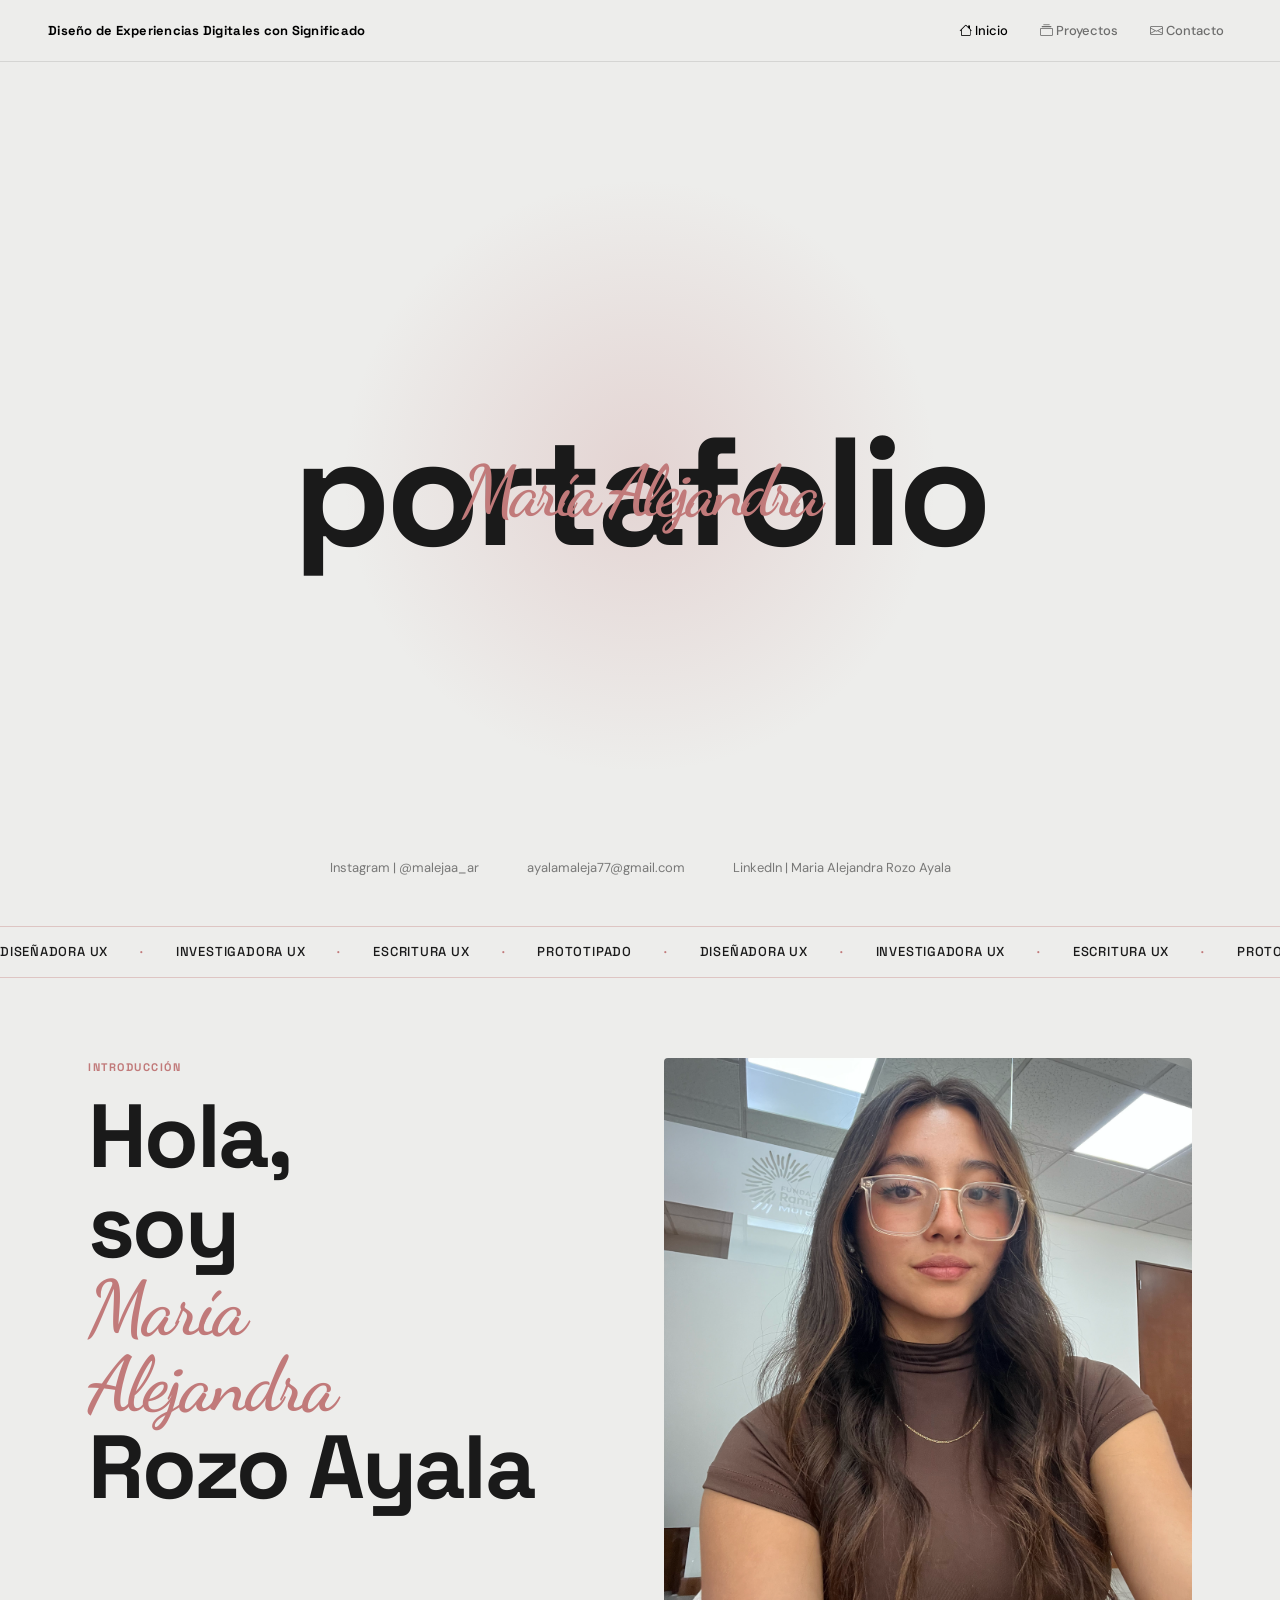
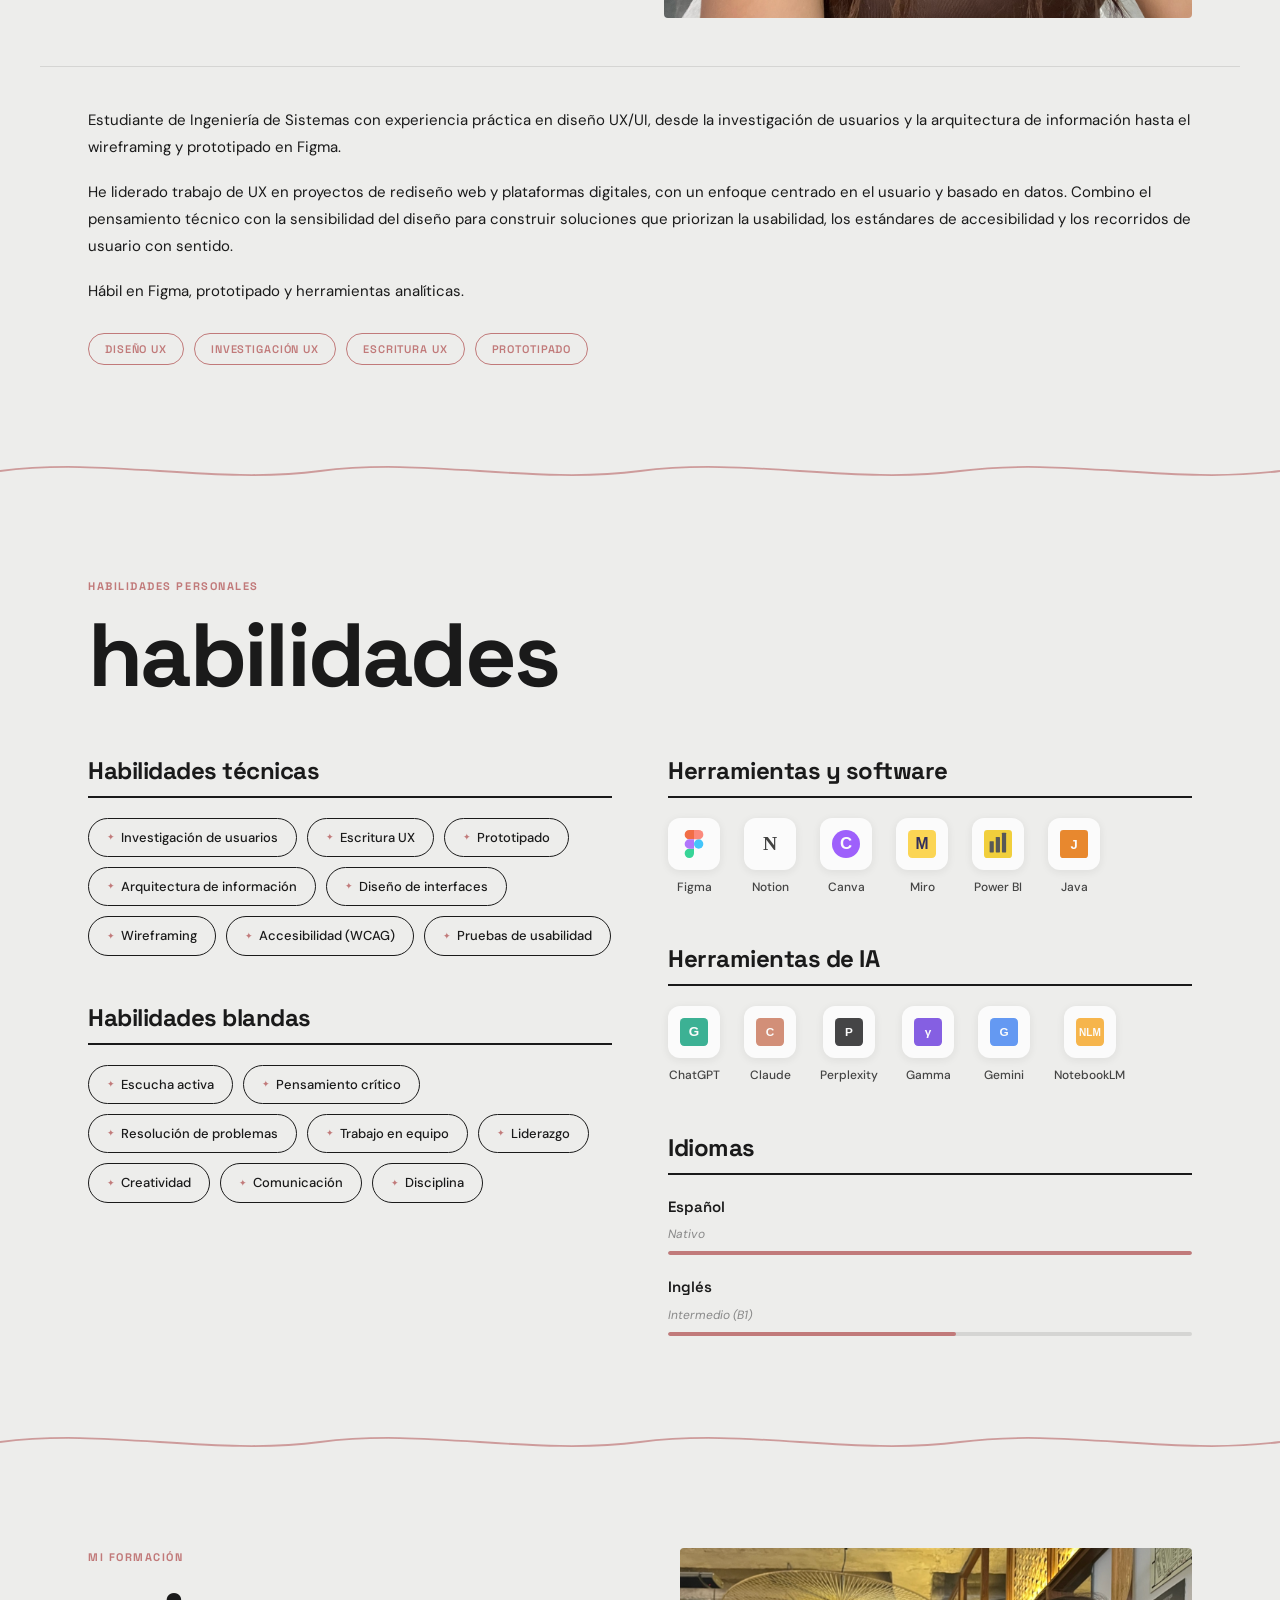
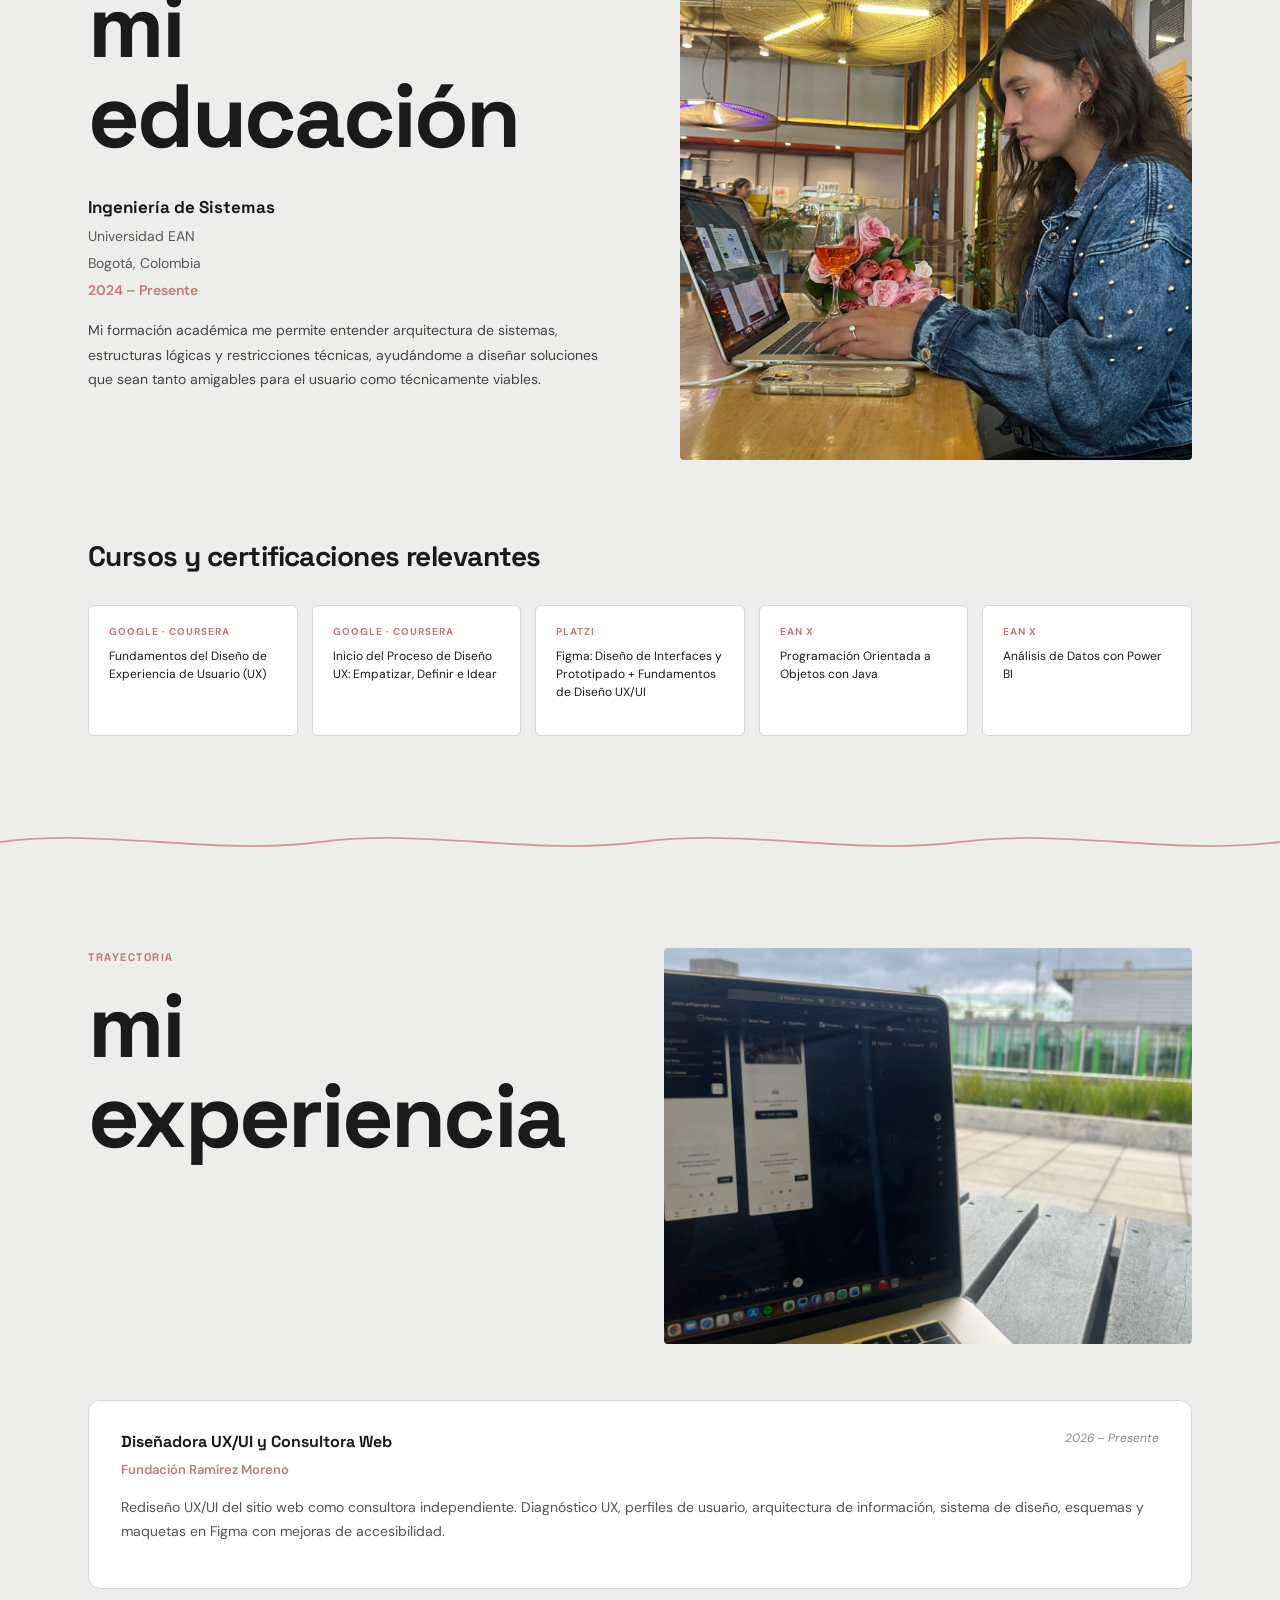
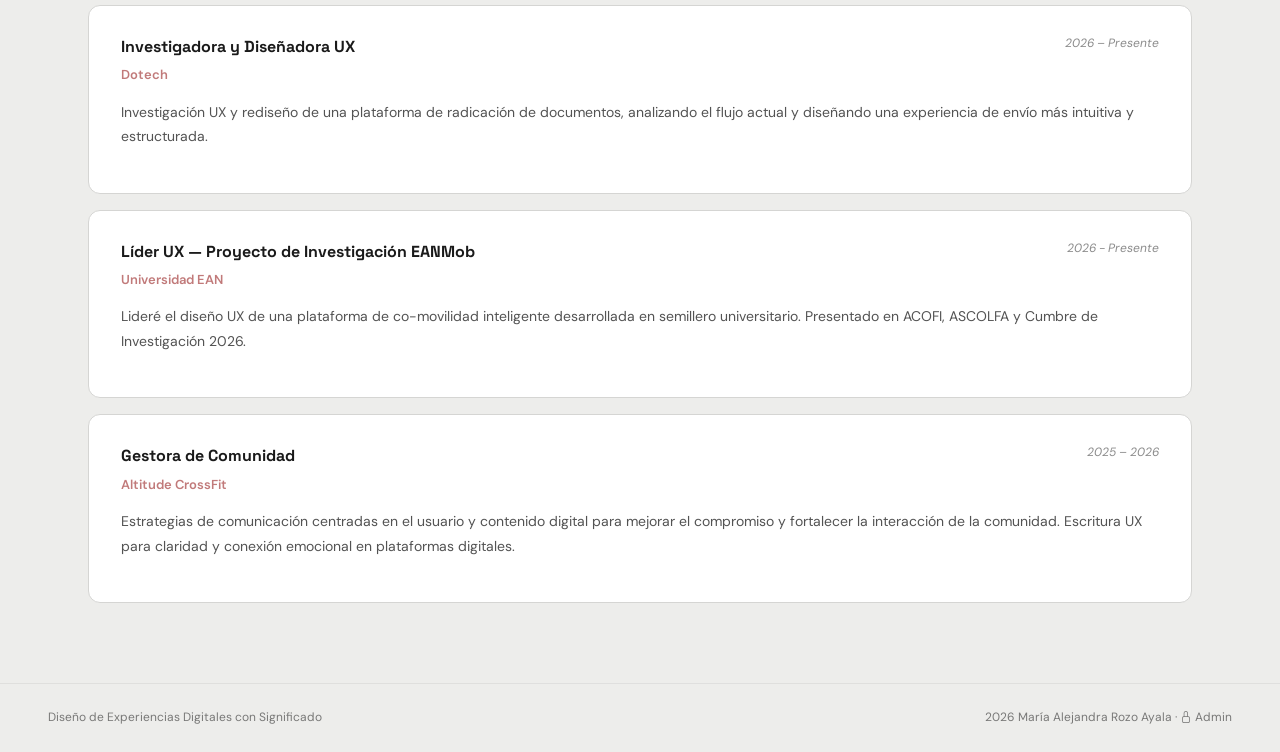
<file: index.html>
" <!DOCTYPE html>
<html lang="es">
<head>
  <meta charset="UTF-8" />
  <meta name="viewport" content="width=device-width, initial-scale=1.0" />
  <title>María Alejandra Rozo Ayala — Diseñadora UX/UI</title>

  <!-- Google Fonts -->
  <link rel="preconnect" href="https://fonts.googleapis.com" />
  <link rel="preconnect" href="https://fonts.gstatic.com" crossorigin />
  <link href="https://fonts.googleapis.com/css2?family=Space+Grotesk:wght@400;500;600;700&family=DM+Sans:ital,wght@0,300;0,400;0,500;1,400&family=Dancing+Script:wght@600;700&display=swap" rel="stylesheet" />

  <link href="https://cdn.jsdelivr.net/npm/bootstrap@5.3.3/dist/css/bootstrap.min.css" rel="stylesheet" />
  <link href="https://cdn.jsdelivr.net/npm/bootstrap-icons@1.11.3/font/bootstrap-icons.min.css" rel="stylesheet" />

  <!-- CSS separado por sección -->
  <link rel="stylesheet" href="css/tokens.css" />
  <link rel="stylesheet" href="css/base.css" />
  <link rel="stylesheet" href="css/utilities.css" />
  <link rel="stylesheet" href="css/hero.css" />
  <link rel="stylesheet" href="css/about.css" />
  <link rel="stylesheet" href="css/skills.css" />
  <link rel="stylesheet" href="css/education.css" />
  <link rel="stylesheet" href="css/experience.css" />
  <link rel="stylesheet" href="css/bootstrap-overrides.css" />
</head>
<body>

  <!-- ========== NAV - HEADER ========== -->
  <nav class="navbar navbar-expand-md fixed-top site-nav">
    <div class="container-fluid px-3 px-md-5">
      <a class="navbar-brand" href="index.html">Diseño de Experiencias Digitales con Significado</a>
      <button class="navbar-toggler" type="button" data-bs-toggle="collapse" data-bs-target="#menu" aria-controls="menu" aria-expanded="false" aria-label="Abrir menú">
        <span class="navbar-toggler-icon"></span>
      </button>
      <div class="collapse navbar-collapse justify-content-end" id="menu">
        <ul class="navbar-nav gap-md-3">
          <li class="nav-item"><a class="nav-link active" aria-current="page" href="index.html"><i class="bi bi-house"></i> Inicio</a></li>
          <li class="nav-item"><a class="nav-link" href="proyectos.html"><i class="bi bi-collection"></i> Proyectos</a></li>
          <li class="nav-item"><a class="nav-link" href="contacto.html"><i class="bi bi-envelope"></i> Contacto</a></li>
        </ul>
      </div>
    </div>
  </nav>

  <!-- ========== HERO ========== -->
  <section class="hero" id="hero">
    <div class="hero-aura"></div>
    <div class="hero-content">
      <h1 class="hero-title">
        <span class="hero-word">portafolio</span>
        <span class="name-script">María Alejandra</span>
      </h1>
    </div>
    <div class="hero-contacts">
      <span>Instagram | @malejaa_ar</span>
      <span>ayalamaleja77@gmail.com</span>
      <span>LinkedIn | Maria Alejandra Rozo Ayala</span>
    </div>
  </section>

  <!-- Marquee 1 QUE SE MUEVE HACIA LA IZQUIERDA -->
  <div class="marquee-wrap" aria-hidden="true">
    <div class="marquee-track">
      <span>Diseñadora UX</span><span class="dot">·</span>
      <span>Investigadora UX</span><span class="dot">·</span>
      <span>Escritura UX</span><span class="dot">·</span>
      <span>Prototipado</span><span class="dot">·</span>
      <span>Diseñadora UX</span><span class="dot">·</span>
      <span>Investigadora UX</span><span class="dot">·</span>
      <span>Escritura UX</span><span class="dot">·</span>
      <span>Prototipado</span><span class="dot">·</span>
      <span>Diseñadora UX</span><span class="dot">·</span>
      <span>Investigadora UX</span><span class="dot">·</span>
      <span>Escritura UX</span><span class="dot">·</span>
      <span>Prototipado</span><span class="dot">·</span>
    </div>
  </div>

  <!-- ========== SOBRE MÍ ========== -->
  <section class="section sobre-mi" id="sobre-mi">
    <div class="section-inner sobre-top">

      <!-- Columna izquierda: título -->
      <div class="sobre-titulo">
        <p class="section-eyebrow">introducción</p>
        <h2 class="section-title-xl">
          Hola,<br>soy<br>
          <span class="accent-script">María<br>Alejandra<br></span>
          Rozo Ayala
        </h2>
      </div>

      <!-- Columna derecha: foto -->
      <div class="sobre-foto">
        <img src="assets/images/profile/Profile.png" alt="María Alejandra Rozo Ayala" class="profile-img">
      </div>
    </div>
    <!-- Bio y tags debajo, ancho completo -->
    <div class="section-inner sobre-bio">
      <div class="bio-text">
        <p>Estudiante de Ingeniería de Sistemas con experiencia práctica en diseño UX/UI, desde la investigación de usuarios y la arquitectura de información hasta el wireframing y prototipado en Figma.</p>
        <p>He liderado trabajo de UX en proyectos de rediseño web y plataformas digitales, con un enfoque centrado en el usuario y basado en datos. Combino el pensamiento técnico con la sensibilidad del diseño para construir soluciones que priorizan la usabilidad, los estándares de accesibilidad y los recorridos de usuario con sentido.</p>
        <p>Hábil en Figma, prototipado y herramientas analíticas.</p>
      </div>
      <div class="roles-tag-list">
        <span class="role-tag">Diseño UX</span>
        <span class="role-tag">Investigación UX</span>
        <span class="role-tag">Escritura UX</span>
        <span class="role-tag">Prototipado</span>
      </div>
    </div>
  </section>

  <!-- Divisor ondulado -->
  <div class="wavy-divider" aria-hidden="true">
    <svg viewBox="0 0 1440 32" xmlns="http://www.w3.org/2000/svg" preserveAspectRatio="none">
      <path d="M0,16 C120,2 240,30 360,16 C480,2 600,30 720,16 C840,2 960,30 1080,16 C1200,2 1320,30 1440,16" stroke="#C17A7A" stroke-width="1.8" fill="none" opacity="0.7"/>
    </svg>
  </div>

  <!-- ========== HABILIDADES ========== -->
  <section class="section habilidades" id="habilidades">
    <div class="section-inner">
      <p class="section-eyebrow">habilidades personales</p>
      <h2 class="section-title-xl">habilidades</h2>

      <div class="skills-grid-2col">

        <!-- COLUMNA IZQUIERDA: pills -->
        <div class="skills-col-left">
          <div class="skills-block">
            <h3 class="skills-heading">Habilidades técnicas</h3>
            <div class="soft-pills">
              <span class="pill">Investigación de usuarios</span>
              <span class="pill">Escritura UX</span>
              <span class="pill">Prototipado</span>
              <span class="pill">Arquitectura de información</span>
              <span class="pill">Diseño de interfaces</span>
              <span class="pill">Wireframing</span>
              <span class="pill">Accesibilidad (WCAG)</span>
              <span class="pill">Pruebas de usabilidad</span>
            </div>
          </div>
          <div class="skills-block">
            <h3 class="skills-heading">Habilidades blandas</h3>
            <div class="soft-pills">
              <span class="pill">Escucha activa</span>
              <span class="pill">Pensamiento crítico</span>
              <span class="pill">Resolución de problemas</span>
              <span class="pill">Trabajo en equipo</span>
              <span class="pill">Liderazgo</span>
              <span class="pill">Creatividad</span>
              <span class="pill">Comunicación</span>
              <span class="pill">Disciplina</span>
            </div>
          </div>
        </div>

        <!-- COLUMNA DERECHA: herramientas + idiomas -->
        <div class="skills-col-right">

        <!-- Herramientas -->
        <div class="skills-block">
          <h3 class="skills-heading">Herramientas y software</h3>
          <div class="software-logos">

            <div class="software-item">
              <div class="software-icon">
                <svg viewBox="0 0 38 57" xmlns="http://www.w3.org/2000/svg" width="28" height="28">
                  <path d="M19 28.5a9.5 9.5 0 1 1 19 0 9.5 9.5 0 0 1-19 0z" fill="#1ABCFE"/>
                  <path d="M0 47.5A9.5 9.5 0 0 1 9.5 38H19v9.5a9.5 9.5 0 0 1-19 0z" fill="#0ACF83"/>
                  <path d="M19 0v19h9.5a9.5 9.5 0 0 0 0-19H19z" fill="#FF7262"/>
                  <path d="M0 9.5A9.5 9.5 0 0 0 9.5 19H19V0H9.5A9.5 9.5 0 0 0 0 9.5z" fill="#F24E1E"/>
                  <path d="M0 28.5A9.5 9.5 0 0 0 9.5 38H19V19H9.5A9.5 9.5 0 0 0 0 28.5z" fill="#A259FF"/>
                </svg>
              </div>
              <span>Figma</span>
            </div>

            <div class="software-item">
              <div class="software-icon">
                <svg viewBox="0 0 100 100" xmlns="http://www.w3.org/2000/svg" width="28" height="28">
                  <rect width="100" height="100" rx="15" fill="#fff"/>
                  <text x="50" y="72" font-size="70" text-anchor="middle" font-family="serif" font-weight="bold" fill="#191919">N</text>
                </svg>
              </div>
              <span>Notion</span>
            </div>

            <div class="software-item">
              <div class="software-icon">
                <svg viewBox="0 0 100 100" xmlns="http://www.w3.org/2000/svg" width="28" height="28">
                  <rect width="100" height="100" rx="50" fill="#8B3DFF"/>
                  <text x="50" y="68" font-size="60" text-anchor="middle" font-family="sans-serif" font-weight="bold" fill="#fff">C</text>
                </svg>
              </div>
              <span>Canva</span>
            </div>

            <div class="software-item">
              <div class="software-icon">
                <svg viewBox="0 0 100 100" xmlns="http://www.w3.org/2000/svg" width="28" height="28">
                  <rect width="100" height="100" rx="15" fill="#FFD02F"/>
                  <text x="50" y="68" font-size="56" text-anchor="middle" font-family="sans-serif" font-weight="bold" fill="#050038">M</text>
                </svg>
              </div>
              <span>Miro</span>
            </div>

            <div class="software-item">
              <div class="software-icon">
                <svg viewBox="0 0 100 100" xmlns="http://www.w3.org/2000/svg" width="28" height="28">
                  <rect width="100" height="100" rx="12" fill="#F2C811"/>
                  <rect x="20" y="40" width="15" height="40" rx="2" fill="#333"/>
                  <rect x="42" y="25" width="15" height="55" rx="2" fill="#333"/>
                  <rect x="64" y="10" width="15" height="70" rx="2" fill="#333"/>
                </svg>
              </div>
              <span>Power BI</span>
            </div>

            <div class="software-item">
              <div class="software-icon">
                <svg viewBox="0 0 100 100" xmlns="http://www.w3.org/2000/svg" width="28" height="28">
                  <rect width="100" height="100" rx="12" fill="#E76F00"/>
                  <text x="50" y="68" font-size="46" text-anchor="middle" font-family="sans-serif" font-weight="bold" fill="#fff">J</text>
                </svg>
              </div>
              <span>Java</span>
            </div>

          </div>
        </div>

        <!-- Herramientas IA -->
        <div class="skills-block">
          <h3 class="skills-heading">Herramientas de IA</h3>
          <div class="software-logos">

            <div class="software-item">
              <div class="software-icon">
                <svg viewBox="0 0 100 100" xmlns="http://www.w3.org/2000/svg" width="28" height="28">
                  <rect width="100" height="100" rx="15" fill="#10a37f"/>
                  <text x="50" y="66" font-size="48" text-anchor="middle" font-family="sans-serif" font-weight="bold" fill="#fff">G</text>
                </svg>
              </div>
              <span>ChatGPT</span>
            </div>

            <div class="software-item">
              <div class="software-icon">
                <svg viewBox="0 0 100 100" xmlns="http://www.w3.org/2000/svg" width="28" height="28">
                  <rect width="100" height="100" rx="15" fill="#CC785C"/>
                  <text x="50" y="66" font-size="42" text-anchor="middle" font-family="sans-serif" font-weight="bold" fill="#fff">C</text>
                </svg>
              </div>
              <span>Claude</span>
            </div>

            <div class="software-item">
              <div class="software-icon">
                <svg viewBox="0 0 100 100" xmlns="http://www.w3.org/2000/svg" width="28" height="28">
                  <rect width="100" height="100" rx="15" fill="#1C1C1E"/>
                  <text x="50" y="66" font-size="42" text-anchor="middle" font-family="sans-serif" font-weight="bold" fill="#fff">P</text>
                </svg>
              </div>
              <span>Perplexity</span>
            </div>

            <div class="software-item">
              <div class="software-icon">
                <svg viewBox="0 0 100 100" xmlns="http://www.w3.org/2000/svg" width="28" height="28">
                  <rect width="100" height="100" rx="15" fill="#6C3CE1"/>
                  <text x="50" y="66" font-size="42" text-anchor="middle" font-family="sans-serif" font-weight="bold" fill="#fff">γ</text>
                </svg>
              </div>
              <span>Gamma</span>
            </div>

            <div class="software-item">
              <div class="software-icon">
                <svg viewBox="0 0 100 100" xmlns="http://www.w3.org/2000/svg" width="28" height="28">
                  <rect width="100" height="100" rx="15" fill="#4285F4"/>
                  <text x="50" y="66" font-size="42" text-anchor="middle" font-family="sans-serif" font-weight="bold" fill="#fff">G</text>
                </svg>
              </div>
              <span>Gemini</span>
            </div>

            <div class="software-item">
              <div class="software-icon">
                <svg viewBox="0 0 100 100" xmlns="http://www.w3.org/2000/svg" width="28" height="28">
                  <rect width="100" height="100" rx="15" fill="#F9A825"/>
                  <text x="50" y="66" font-size="36" text-anchor="middle" font-family="sans-serif" font-weight="bold" fill="#fff">NLM</text>
                </svg>
              </div>
              <span>NotebookLM</span>
            </div>

          </div>
        </div>

        <!-- Idiomas -->
        <div class="skills-block">
          <h3 class="skills-heading">Idiomas</h3>
          <div class="idiomas-list">
            <div class="idioma-item">
              <span class="idioma-name">Español</span>
              <span class="idioma-level">Nativo</span>
              <div class="idioma-bar"><div class="idioma-fill" style="width:100%"></div></div>
            </div>
            <div class="idioma-item">
              <span class="idioma-name">Inglés</span>
              <span class="idioma-level">Intermedio (B1)</span>
              <div class="idioma-bar"><div class="idioma-fill" style="width:55%"></div></div>
            </div>
          </div>
        </div>

      </div>
    </div>
  </div>
  </section>

  <!-- Divisor ondulado -->
  <div class="wavy-divider" aria-hidden="true">
    <svg viewBox="0 0 1440 32" xmlns="http://www.w3.org/2000/svg" preserveAspectRatio="none">
      <path d="M0,16 C120,2 240,30 360,16 C480,2 600,30 720,16 C840,2 960,30 1080,16 C1200,2 1320,30 1440,16" stroke="#C17A7A" stroke-width="1.8" fill="none" opacity="0.7"/>
    </svg>
  </div>

  <!-- ========== EDUCACIÓN ========== -->
  <section class="section educacion" id="educacion">
    <div class="section-inner split">
      <div class="split-left">
        <p class="section-eyebrow">mi formación</p>
        <h2 class="section-title-xl">mi<br>educación</h2>
        <div class="edu-entry">
          <strong>Ingeniería de Sistemas</strong>
          <span>Universidad EAN</span>
          <span>Bogotá, Colombia</span>
          <span class="edu-date">2024 – Presente</span>
          <p class="edu-desc">Mi formación académica me permite entender arquitectura de sistemas, estructuras lógicas y restricciones técnicas, ayudándome a diseñar soluciones que sean tanto amigables para el usuario como técnicamente viables.</p>
        </div>
      </div>
      <div class="split-right">
        <img src="assets/images/profile/Estudios.png" alt="Estudios" class="estudios-img">
      </div>
    </div>

    <div class="section-inner">
      <h3 class="certs-title">Cursos y certificaciones relevantes</h3>
      <div class="certs-grid">
        <div class="cert-card">
          <span class="cert-provider">Google · Coursera</span>
          <p>Fundamentos del Diseño de Experiencia de Usuario (UX)</p>
        </div>
        <div class="cert-card">
          <span class="cert-provider">Google · Coursera</span>
          <p>Inicio del Proceso de Diseño UX: Empatizar, Definir e Idear</p>
        </div>
        <div class="cert-card">
          <span class="cert-provider">Platzi</span>
          <p>Figma: Diseño de Interfaces y Prototipado + Fundamentos de Diseño UX/UI</p>
        </div>
        <div class="cert-card">
          <span class="cert-provider">EAN X</span>
          <p>Programación Orientada a Objetos con Java</p>
        </div>
        <div class="cert-card">
          <span class="cert-provider">EAN X</span>
          <p>Análisis de Datos con Power BI</p>
        </div>
      </div>
    </div>
  </section>

  <!-- Divisor ondulado -->
  <div class="wavy-divider" aria-hidden="true">
    <svg viewBox="0 0 1440 32" xmlns="http://www.w3.org/2000/svg" preserveAspectRatio="none">
      <path d="M0,16 C120,2 240,30 360,16 C480,2 600,30 720,16 C840,2 960,30 1080,16 C1200,2 1320,30 1440,16" stroke="#C17A7A" stroke-width="1.8" fill="none" opacity="0.7"/>
    </svg>
  </div>

  <!-- ========== EXPERIENCIA ========== -->
  <section class="section experiencia" id="experiencia">
    <!-- Fila superior: título + foto alineados -->
    <div class="section-inner exp-top">
      <div class="exp-titulo">
        <p class="section-eyebrow">trayectoria</p>
        <h2 class="section-title-xl">mi<br>experiencia</h2>
      </div>
      <div class="exp-foto">
        <img src="assets/images/profile/Experience.png" alt="María Alejandra trabajando" class="profile-img">
      </div>
    </div>
    <!-- Cajas de experiencia: ancho completo, debajo del título+foto -->
    <div class="section-inner exp-cards">
      <div class="exp-card">
        <div class="exp-card-header">
          <div>
            <strong>Diseñadora UX/UI y Consultora Web</strong>
            <span class="exp-company">Fundación Ramírez Moreno</span>
          </div>
          <span class="exp-date">2026 – Presente</span>
        </div>
        <p>Rediseño UX/UI del sitio web como consultora independiente. Diagnóstico UX, perfiles de usuario, arquitectura de información, sistema de diseño, esquemas y maquetas en Figma con mejoras de accesibilidad.</p>
      </div>

      <div class="exp-card">
        <div class="exp-card-header">
          <div>
            <strong>Investigadora y Diseñadora UX</strong>
            <span class="exp-company">Dotech</span>
          </div>
          <span class="exp-date">2026 – Presente</span>
        </div>
        <p>Investigación UX y rediseño de una plataforma de radicación de documentos, analizando el flujo actual y diseñando una experiencia de envío más intuitiva y estructurada.</p>
      </div>

      <div class="exp-card">
        <div class="exp-card-header">
          <div>
            <strong>Líder UX — Proyecto de Investigación EANMob</strong>
            <span class="exp-company">Universidad EAN</span>
          </div>
          <span class="exp-date">2026 - Presente</span>
        </div>
        <p>Lideré el diseño UX de una plataforma de co-movilidad inteligente desarrollada en semillero universitario. Presentado en ACOFI, ASCOLFA y Cumbre de Investigación 2026.</p>
      </div>

      <div class="exp-card">
        <div class="exp-card-header">
          <div>
            <strong>Gestora de Comunidad</strong>
            <span class="exp-company">Altitude CrossFit</span>
          </div>
          <span class="exp-date">2025 – 2026</span>
        </div>
        <p>Estrategias de comunicación centradas en el usuario y contenido digital para mejorar el compromiso y fortalecer la interacción de la comunidad. Escritura UX para claridad y conexión emocional en plataformas digitales.</p>
      </div>
    </div>
  </section>

  <!-- ========== PIE DE PÁGINA ========== -->
  <footer class="footer">
    <span class="nav-tagline">Diseño de Experiencias Digitales con Significado</span>
    <span>2026 María Alejandra Rozo Ayala · <a href="admin.html"><i class="bi bi-lock"></i> Admin</a></span>
  </footer>

  <script src="https://cdn.jsdelivr.net/npm/bootstrap@5.3.3/dist/js/bootstrap.bundle.min.js"></script>

</body>
</html>
</file>
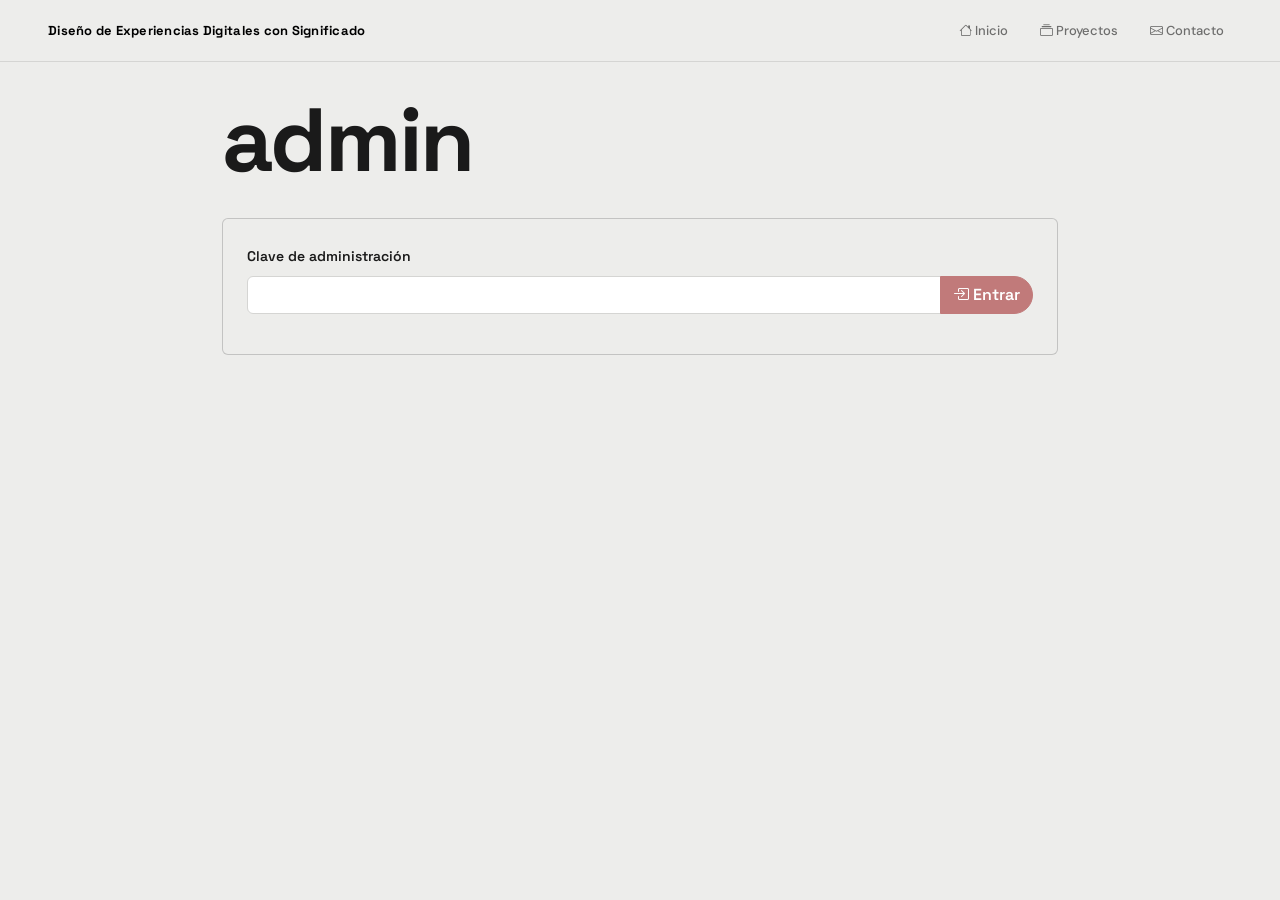
<file: admin.html>
<!DOCTYPE html>
<html lang="es">
<head>
  <meta charset="UTF-8" />
  <meta name="viewport" content="width=device-width, initial-scale=1.0" />
  <meta name="robots" content="noindex" />
  <title>Admin — María Alejandra Rozo Ayala</title>
  <link rel="preconnect" href="https://fonts.googleapis.com" />
  <link rel="preconnect" href="https://fonts.gstatic.com" crossorigin />
  <link href="https://fonts.googleapis.com/css2?family=Space+Grotesk:wght@400;500;600;700&family=DM+Sans:ital,wght@0,300;0,400;0,500;1,400&family=Dancing+Script:wght@600;700&display=swap" rel="stylesheet" />
  <link href="https://cdn.jsdelivr.net/npm/bootstrap@5.3.3/dist/css/bootstrap.min.css" rel="stylesheet" />
  <link href="https://cdn.jsdelivr.net/npm/bootstrap-icons@1.11.3/font/bootstrap-icons.min.css" rel="stylesheet" />
  <link rel="stylesheet" href="css/tokens.css" />
  <link rel="stylesheet" href="css/base.css" />
  <link rel="stylesheet" href="css/utilities.css" />
  <link rel="stylesheet" href="css/bootstrap-overrides.css" />
</head>
<body>
  <nav class="navbar navbar-expand-md fixed-top site-nav">
    <div class="container-fluid px-3 px-md-5">
      <a class="navbar-brand" href="index.html">Diseño de Experiencias Digitales con Significado</a>
      <button class="navbar-toggler" type="button" data-bs-toggle="collapse" data-bs-target="#menu" aria-controls="menu" aria-expanded="false" aria-label="Abrir menú">
        <span class="navbar-toggler-icon"></span>
      </button>
      <div class="collapse navbar-collapse justify-content-end" id="menu">
        <ul class="navbar-nav gap-md-3">
          <li class="nav-item"><a class="nav-link" href="index.html"><i class="bi bi-house"></i> Inicio</a></li>
          <li class="nav-item"><a class="nav-link" href="proyectos.html"><i class="bi bi-collection"></i> Proyectos</a></li>
          <li class="nav-item"><a class="nav-link" href="contacto.html"><i class="bi bi-envelope"></i> Contacto</a></li>
        </ul>
      </div>
    </div>
  </nav>

  <main class="page-top pb-5">
    <div class="container" style="max-width: 860px">
      <h1 class="section-title-xl">admin</h1>

      <section id="panel-login" class="card p-4 mb-4">
        <form id="form-login" novalidate>
          <label for="input-clave" class="form-label">Clave de administración</label>
          <div class="input-group">
            <input type="password" class="form-control" id="input-clave" autocomplete="off" required />
            <button class="btn btn-brand" type="submit" id="btn-entrar"><i class="bi bi-box-arrow-in-right"></i> Entrar</button>
          </div>
          <div id="estado-login" class="mt-3" role="status" aria-live="polite"></div>
        </form>
      </section>

      <div id="panel-admin" hidden>
        <div class="d-flex justify-content-between align-items-center mb-3">
          <h2 class="h4 m-0">Agregar proyecto</h2>
          <button type="button" class="btn btn-outline-dark btn-sm" id="btn-salir"><i class="bi bi-box-arrow-right"></i> Salir</button>
        </div>

        <form id="form-proyecto" class="card p-4 mb-4" novalidate>
          <div class="mb-3">
            <label for="f-proyecto" class="form-label">Proyecto</label>
            <input type="text" class="form-control" id="f-proyecto" placeholder="Nombre — descripción corta" />
            <div class="invalid-feedback" id="err-proyecto"></div>
          </div>
          <div class="mb-3">
            <label for="f-contexto" class="form-label">Contexto</label>
            <textarea class="form-control" id="f-contexto" rows="4"></textarea>
            <div class="invalid-feedback" id="err-contexto"></div>
          </div>
          <div class="mb-3">
            <label for="f-rol" class="form-label">Mi rol <span class="text-secondary fw-normal">(un punto por línea)</span></label>
            <textarea class="form-control" id="f-rol" rows="4"></textarea>
            <div class="invalid-feedback" id="err-rol"></div>
          </div>
          <div class="mb-3">
            <label for="f-imagenes" class="form-label">Imágenes <span class="text-secondary fw-normal">(una URL o ruta assets/… por línea)</span></label>
            <textarea class="form-control" id="f-imagenes" rows="4" placeholder="https://res.cloudinary.com/…/pantalla1.png"></textarea>
            <div class="invalid-feedback" id="err-imagenes"></div>
          </div>
          <div><button type="submit" class="btn btn-brand" id="btn-guardar"><i class="bi bi-plus-lg"></i> Guardar proyecto</button></div>
          <div id="estado-admin" class="mt-3" role="status" aria-live="polite"></div>
        </form>

        <h2 class="h4 mb-3">Proyectos publicados</h2>
        <ul class="list-group" id="lista-admin"></ul>
      </div>
    </div>
  </main>

  <div class="modal fade" id="modal-eliminar" tabindex="-1" aria-labelledby="modal-titulo" aria-hidden="true">
    <div class="modal-dialog modal-dialog-centered">
      <div class="modal-content">
        <div class="modal-header"><h2 class="modal-title h5" id="modal-titulo">Eliminar proyecto</h2>
          <button type="button" class="btn-close" data-bs-dismiss="modal" aria-label="Cerrar"></button></div>
        <div class="modal-body">¿Seguro que quieres eliminar <strong id="modal-nombre"></strong>? Esta acción no se puede deshacer.</div>
        <div class="modal-footer">
          <button type="button" class="btn btn-outline-dark" data-bs-dismiss="modal">Cancelar</button>
          <button type="button" class="btn btn-danger" id="btn-confirmar-eliminar"><i class="bi bi-trash"></i> Eliminar</button>
        </div>
      </div>
    </div>
  </div>

  <script src="https://cdn.jsdelivr.net/npm/bootstrap@5.3.3/dist/js/bootstrap.bundle.min.js"></script>
  <script src="js/utils.js"></script>
  <script src="js/config.js"></script>
  <script src="js/api.js"></script>
  <script src="js/render.js"></script>
  <script src="js/admin.js"></script>
</body>
</html>
</file>
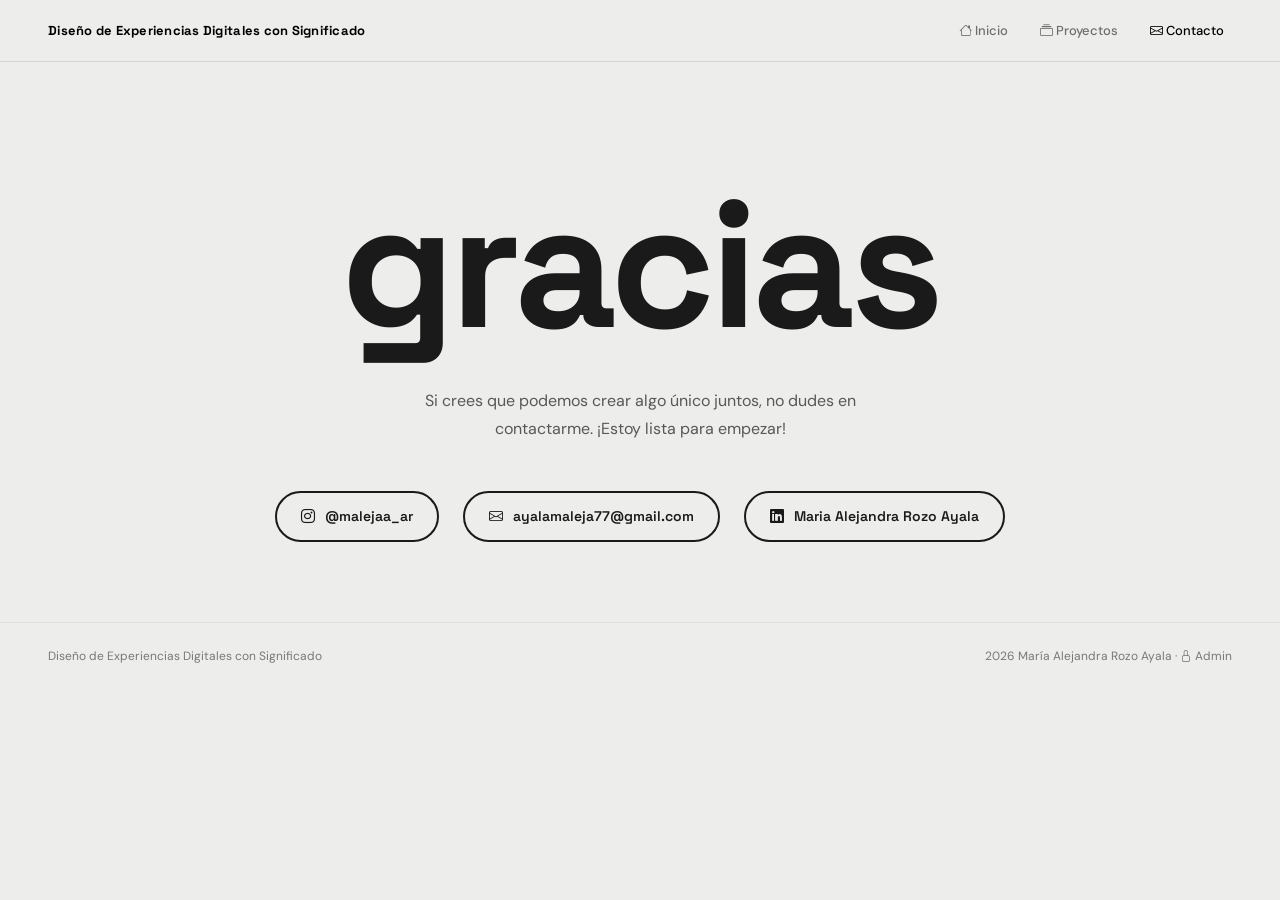
<file: contacto.html>
<!DOCTYPE html>
<html lang="es">
<head>
  <meta charset="UTF-8" />
  <meta name="viewport" content="width=device-width, initial-scale=1.0" />
  <title>Contacto — María Alejandra Rozo Ayala</title>
  <link rel="preconnect" href="https://fonts.googleapis.com" />
  <link rel="preconnect" href="https://fonts.gstatic.com" crossorigin />
  <link href="https://fonts.googleapis.com/css2?family=Space+Grotesk:wght@400;500;600;700&family=DM+Sans:ital,wght@0,300;0,400;0,500;1,400&family=Dancing+Script:wght@600;700&display=swap" rel="stylesheet" />
  <link href="https://cdn.jsdelivr.net/npm/bootstrap@5.3.3/dist/css/bootstrap.min.css" rel="stylesheet" />
  <link href="https://cdn.jsdelivr.net/npm/bootstrap-icons@1.11.3/font/bootstrap-icons.min.css" rel="stylesheet" />
  <link rel="stylesheet" href="css/tokens.css" />
  <link rel="stylesheet" href="css/base.css" />
  <link rel="stylesheet" href="css/utilities.css" />
  <link rel="stylesheet" href="css/contact.css" />
  <link rel="stylesheet" href="css/bootstrap-overrides.css" />
</head>
<body>
  <nav class="navbar navbar-expand-md fixed-top site-nav">
    <div class="container-fluid px-3 px-md-5">
      <a class="navbar-brand" href="index.html">Diseño de Experiencias Digitales con Significado</a>
      <button class="navbar-toggler" type="button" data-bs-toggle="collapse" data-bs-target="#menu" aria-controls="menu" aria-expanded="false" aria-label="Abrir menú">
        <span class="navbar-toggler-icon"></span>
      </button>
      <div class="collapse navbar-collapse justify-content-end" id="menu">
        <ul class="navbar-nav gap-md-3">
          <li class="nav-item"><a class="nav-link" href="index.html"><i class="bi bi-house"></i> Inicio</a></li>
          <li class="nav-item"><a class="nav-link" href="proyectos.html"><i class="bi bi-collection"></i> Proyectos</a></li>
          <li class="nav-item"><a class="nav-link active" aria-current="page" href="contacto.html"><i class="bi bi-envelope"></i> Contacto</a></li>
        </ul>
      </div>
    </div>
  </nav>

  <main class="page-top">
    <section class="section contacto" id="contacto">
      <div class="section-inner contacto-inner">
        <h2 class="contacto-title">gracias</h2>
        <p class="contacto-sub">Si crees que podemos crear algo único juntos, no dudes en contactarme. ¡Estoy lista para empezar!</p>


        <div class="contact-links">
          <a href="https://instagram.com/malejaa_ar" class="contact-link" target="_blank" rel="noopener noreferrer"><i class="bi bi-instagram"></i> @malejaa_ar</a>
          <a href="mailto:ayalamaleja77@gmail.com" class="contact-link"><i class="bi bi-envelope"></i> ayalamaleja77@gmail.com</a>
          <a href="https://www.linkedin.com/in/maría-alejandra-rozo-ayala/" class="contact-link" target="_blank" rel="noopener noreferrer"><i class="bi bi-linkedin"></i> Maria Alejandra Rozo Ayala</a>
        </div>
      </div>
    </section>
  </main>

  <footer class="footer">
    <span class="nav-tagline">Diseño de Experiencias Digitales con Significado</span>
    <span>2026 María Alejandra Rozo Ayala · <a href="admin.html"><i class="bi bi-lock"></i> Admin</a></span>
  </footer>

  <script src="https://cdn.jsdelivr.net/npm/bootstrap@5.3.3/dist/js/bootstrap.bundle.min.js"></script>
</body>
</html>
</file>
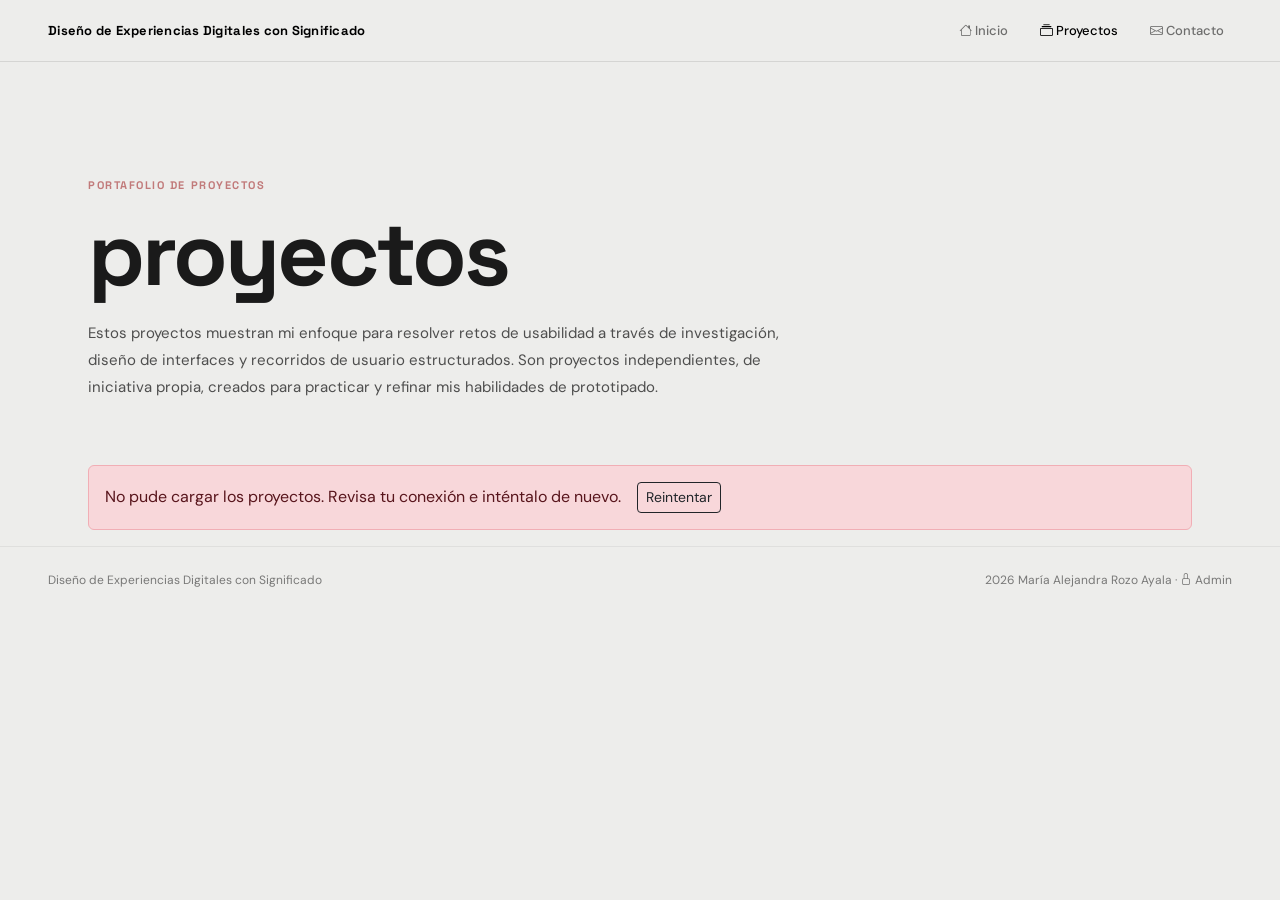
<file: proyectos.html>
<!DOCTYPE html>
<html lang="es">
<head>
  <meta charset="UTF-8" />
  <meta name="viewport" content="width=device-width, initial-scale=1.0" />
  <title>Proyectos — María Alejandra Rozo Ayala</title>
  <link rel="preconnect" href="https://fonts.googleapis.com" />
  <link rel="preconnect" href="https://fonts.gstatic.com" crossorigin />
  <link href="https://fonts.googleapis.com/css2?family=Space+Grotesk:wght@400;500;600;700&family=DM+Sans:ital,wght@0,300;0,400;0,500;1,400&family=Dancing+Script:wght@600;700&display=swap" rel="stylesheet" />
  <link href="https://cdn.jsdelivr.net/npm/bootstrap@5.3.3/dist/css/bootstrap.min.css" rel="stylesheet" />
  <link href="https://cdn.jsdelivr.net/npm/bootstrap-icons@1.11.3/font/bootstrap-icons.min.css" rel="stylesheet" />
  <link rel="stylesheet" href="css/tokens.css" />
  <link rel="stylesheet" href="css/base.css" />
  <link rel="stylesheet" href="css/utilities.css" />
  <link rel="stylesheet" href="css/projects.css" />
  <link rel="stylesheet" href="css/bootstrap-overrides.css" />
</head>
<body>
  <nav class="navbar navbar-expand-md fixed-top site-nav">
    <div class="container-fluid px-3 px-md-5">
      <a class="navbar-brand" href="index.html">Diseño de Experiencias Digitales con Significado</a>
      <button class="navbar-toggler" type="button" data-bs-toggle="collapse" data-bs-target="#menu" aria-controls="menu" aria-expanded="false" aria-label="Abrir menú">
        <span class="navbar-toggler-icon"></span>
      </button>
      <div class="collapse navbar-collapse justify-content-end" id="menu">
        <ul class="navbar-nav gap-md-3">
          <li class="nav-item"><a class="nav-link" href="index.html"><i class="bi bi-house"></i> Inicio</a></li>
          <li class="nav-item"><a class="nav-link active" aria-current="page" href="proyectos.html"><i class="bi bi-collection"></i> Proyectos</a></li>
          <li class="nav-item"><a class="nav-link" href="contacto.html"><i class="bi bi-envelope"></i> Contacto</a></li>
        </ul>
      </div>
    </div>
  </nav>

  <main class="page-top">
    <section class="section proyectos" id="proyectos">
      <div class="section-inner">
        <p class="section-eyebrow">portafolio de proyectos</p>
        <h2 class="section-title-xl">proyectos</h2>
        <p class="section-intro">Estos proyectos muestran mi enfoque para resolver retos de usabilidad a través de investigación, diseño de interfaces y recorridos de usuario estructurados. Son proyectos independientes, de iniciativa propia, creados para practicar y refinar mis habilidades de prototipado.</p>
      </div>
      <div id="estado-proyectos" class="section-inner" role="status" aria-live="polite"></div>
      <div id="lista-proyectos"></div>
    </section>
  </main>

  <footer class="footer">
    <span class="nav-tagline">Diseño de Experiencias Digitales con Significado</span>
    <span>2026 María Alejandra Rozo Ayala · <a href="admin.html"><i class="bi bi-lock"></i> Admin</a></span>
  </footer>

  <script src="https://cdn.jsdelivr.net/npm/bootstrap@5.3.3/dist/js/bootstrap.bundle.min.js"></script>
  <script src="js/utils.js"></script>
  <script src="js/config.js"></script>
  <script src="js/api.js"></script>
  <script src="js/render.js"></script>
  <script src="js/proyectos.js"></script>
</body>
</html>
</file>
<file: css/tokens.css>
/* ============================================
   TOKENS DE DISEÑO — María Alejandra Rozo
   ============================================ */

:root {
  /* Colores */
  --bg:        #EDEDEB;   /* fondo gris cálido de toda la página */
  --ink:       #1A1A1A;   /* negro casi puro para el texto */
  --accent:    #C17A7A;   /* tu rosado de marca */
  --accent-lt: rgba(193, 122, 122, 0.12);  /* rosado muy transparente */
  --white:     #FFFFFF;   /* blanco puro para tarjetas */
  --gray:      #888888;   /* gris medio para texto secundario */
  --gray-lt:   #D5D5D3;   /* gris claro para bordes */

  /* Tipografías */
  --font-display: 'Space Grotesk', sans-serif;
  --font-body:    'DM Sans', sans-serif;
  --font-script:  'Dancing Script', cursive;

  /* Espaciado */
  --space-xs:  8px;
  --space-sm:  16px;
  --space-md:  32px;
  --space-lg:  48px;
  --space-xl:  80px;
  --space-2xl: 120px;

  /* Contenedor */
  --max-width: 1200px;
  --padding-x: 48px;

  /* Bordes */
  --radius:    6px;
  --radius-lg: 12px;
  --radius-pill: 100px;

  /* Sombras */
  --shadow-sm: 0 2px 8px rgba(0, 0, 0, 0.08);
  --shadow-md: 0 4px 16px rgba(193, 122, 122, 0.12);
}
</file>
<file: css/base.css>
/* ============================================
   BASE — Reset y estilos globales
   ============================================ */

/* Aplica a TODOS los elementos de la página.
   Elimina márgenes y rellenos por defecto del navegador.
   border-box hace que el padding NO sume al ancho total */
*, *::before, *::after {
  box-sizing: border-box;
  margin: 0;
  padding: 0;
}

/* Scroll suave al hacer clic en los enlaces del nav (#sobre-mi, etc.)
   antialiased hace el texto más nítido en pantallas Mac/Safari */
html {
  scroll-behavior: smooth;
  -webkit-font-smoothing: antialiased;
}

/* Estilos base de toda la página */
body {
  background: var(--bg);        /* fondo gris cálido #EDEDEB */
  color: var(--ink);            /* texto negro #1A1A1A */
  font-family: var(--font-body);/* DM Sans como fuente base */
  font-size: 16px;              /* tamaño base de todo el texto */
  line-height: 1.65;            /* interlineado cómodo para leer */
  overflow-x: hidden;           /* evita scroll horizontal indeseado */
}

/* Imágenes responsivas por defecto:
   - nunca más anchas que su contenedor
   - block elimina el espacio raro que aparece debajo
   - border-radius da esquinas suaves a todas las imágenes */
img {
  max-width: 100%;
  display: block;
  border-radius: var(--radius);
}

/* Elimina el azul y subrayado de los enlaces por defecto.
   inherit = heredan el color del texto que los rodea */
a {
  color: inherit;
  text-decoration: none;
}

/* Elimina las viñetas de todas las listas.
   En el portafolio usamos flechas → personalizadas */
ul {
  list-style: none;
}

/* ---- Secciones ---- */

/* Padding vertical de 80px en todas las secciones.
   El 0 significa sin padding izquierda ni derecha */
.section {
  padding: var(--space-xl) 0;
}

/* Contenedor interior de cada sección:
   - max-width limita el ancho a 1200px
   - margin: 0 auto centra el bloque horizontalmente
   - padding lateral da respiro a los lados */
.section-inner {
  max-width: var(--max-width);
  margin: 0 auto;
  padding: 0 var(--padding-x);
}

/* ---- Eyebrow (etiqueta pequeña sobre los títulos) ---- */

/* Texto pequeño en rosado que aparece sobre cada título de sección.
   Ej: "introducción", "trayectoria", "mi formación" */
.section-eyebrow {
  font-family: var(--font-display); /* Space Grotesk */
  font-size: 11px;
  font-weight: 700;
  letter-spacing: 0.14em;          /* espaciado entre letras elegante */
  text-transform: uppercase;        /* convierte a MAYÚSCULAS desde CSS */
  color: var(--accent);            /* rosado #C17A7A */
  margin-bottom: var(--space-sm);  /* espacio debajo antes del título */
}

/* ---- Títulos XL ---- */

/* Título gigante de cada sección.
   clamp(mínimo, ideal, máximo) lo hace automáticamente responsivo:
   - mínimo: 48px (móvil)
   - ideal: 7% del ancho de pantalla
   - máximo: 96px (pantallas grandes) */
.section-title-xl {
  font-family: var(--font-display);
  font-weight: 700;
  font-size: clamp(48px, 7vw, 96px);
  line-height: 1;
  letter-spacing: -0.03em;         /* letras ligeramente más juntas */
  margin-bottom: var(--space-md);
}

/* ---- Nombre en script (Dancing Script rosado) ---- */

/* Usado en el hero y en la sección Sobre mí
   para el nombre "María Alejandra" en cursiva */
.accent-script {
  font-family: var(--font-script);  /* Dancing Script */
  font-weight: 600;
  color: var(--accent);             /* rosado #C17A7A */
  font-size: 0.85em;                /* 85% del tamaño del h2 que lo contiene */
}

/* ---- Layout split 50/50 ---- */

/* Divide el contenido en dos columnas iguales.
   Usado en Educación y Experiencia (título+foto) */
.split {
  display: grid;
  grid-template-columns: 1fr 1fr;  /* dos columnas de igual tamaño */
  gap: var(--space-xl);            /* 80px entre columnas */
  align-items: start;              /* alinea desde arriba, no desde el centro */
}

/* ---- Placeholders de imágenes ---- */

/* Caja gris para mostrar mientras no hay imagen real.
   Se reemplaza con <img> cuando las fotos están listas */
.photo-placeholder {
  background: var(--gray-lt);
  border-radius: var(--radius);
  display: flex;
  align-items: center;
  justify-content: center;
  color: var(--gray);
  font-size: 13px;
  font-style: italic;
}

/* Variante ancha (para imágenes paisaje) */
.photo-placeholder.photo-wide { width: 100%; height: 340px; }

/* Variante alta (para retratos/fotos verticales) */
.photo-placeholder.photo-tall { width: 100%; height: 480px; }

/* ---- Responsive ---- */

/* En pantallas de 900px o menos (tablets y móviles): */
@media (max-width: 900px) {

  /* Reduce el padding lateral de 48px a 24px
     para dar más espacio al contenido */
  :root {
    --padding-x: 24px;
  }

  /* Las dos columnas se apilan en una sola columna */
  .split {
    grid-template-columns: 1fr;
    gap: var(--space-md);
  }
}

/* Si el usuario activó "reducir movimiento" en su sistema operativo
   (por epilepsia u otras condiciones), desactiva el scroll suave.
   Es una decisión de accesibilidad */
@media (prefers-reduced-motion: reduce) {
  html { scroll-behavior: auto; }
}
</file>
<file: css/utilities.css>
/* ============================================
   UTILITIES — Marquee, Wavy Dividers, helpers
   Elementos compartidos que no pertenecen a
   ninguna sección específica del sitio
   ============================================ */

/* ---- MARQUEE ---- */

/* La "ventana" del marquee.
   overflow:hidden esconde el texto que se sale por los lados.
   Los bordes rosados enmarcan la franja del texto animado */
.marquee-wrap {
  overflow: hidden;
  padding: 14px 0;
  background: transparent;
  border-top: 1px solid rgba(193, 122, 122, 0.35);    /* línea rosada arriba */
  border-bottom: 1px solid rgba(193, 122, 122, 0.35); /* línea rosada abajo */
}

/* El contenedor interior que se mueve de derecha a izquierda.
   white-space:nowrap evita que el texto salte a otra línea */
.marquee-track {
  display: flex;
  gap: 32px;                          /* espacio entre cada palabra */
  white-space: nowrap;                /* todo en una sola fila horizontal */
  animation: marquee 22s linear infinite; /* animación continua cada 22s */
  font-family: var(--font-display);   /* Space Grotesk */
  font-weight: 500;
  font-size: 13px;
  letter-spacing: 0.06em;
  text-transform: uppercase;
  color: var(--ink);
}

/* El punto separador · entre palabras se pinta en rosado */
.marquee-track .dot {
  color: var(--accent);
}

/* Definición de la animación del marquee.
   Mueve el track -50% hacia la izquierda (no -100% porque
   el texto está duplicado en HTML para que el loop sea continuo
   y sin cortes visibles) */
@keyframes marquee {
  0%   { transform: translateX(0); }     /* posición inicial */
  100% { transform: translateX(-50%); }  /* posición final: mitad del recorrido */
}

/* Accesibilidad: si el usuario configuró "reducir movimiento"
   en su sistema operativo, la animación se detiene */
@media (prefers-reduced-motion: reduce) {
  .marquee-track { animation: none; }
}

/* ---- DIVISOR ONDULADO SVG ---- */

/* Contenedor de la línea ondulada rosada entre secciones.
   line-height:0 elimina el espacio extra debajo del SVG */
.wavy-divider {
  width: 100%;
  line-height: 0;
  overflow: visible;
  padding: 10px 0;
}

/* El SVG se estira al 100% del ancho de la pantalla.
   La onda siempre va de borde a borde */
.wavy-divider svg {
  width: 100%;
  height: 32px;
  display: block;
  overflow: visible;
}

/* Clase extra por si se necesita voltear la onda
   (actualmente sin transformación aplicada) */
.wavy-flip {
  transform: none;
}

/* ---- ROLE TAGS (etiquetas de rol) ---- */

/* Las etiquetas rosadas de "Diseño UX", "Investigación UX", etc.
   Solo tienen borde y texto en rosado, sin fondo (estilo outline) */
.role-tag {
  font-family: var(--font-display);  /* Space Grotesk */
  font-size: 11px;
  font-weight: 600;
  letter-spacing: 0.08em;
  text-transform: uppercase;          /* texto en MAYÚSCULAS */
  border: 1px solid var(--accent);   /* borde rosado */
  color: var(--accent);              /* texto rosado */
  padding: 6px 16px;
  border-radius: var(--radius-pill); /* forma de cápsula ovalada */
  display: inline-block;
}

/* ---- FOOTER ---- */

/* Pie de página con tagline a la izquierda y copyright a la derecha.
   justify-content:space-between los separa automáticamente.
   opacity:0.55 lo hace discreto para no competir con el contenido */
.footer {
  padding: 24px var(--padding-x);
  border-top: 1px solid var(--gray-lt); /* línea divisora arriba */
  display: flex;
  justify-content: space-between;       /* tagline izq, copyright der */
  align-items: center;
  font-size: 12px;
  opacity: 0.55;                        /* semi-transparente, discreto */
}

/* En móvil el footer se apila verticalmente y se centra */
@media (max-width: 600px) {
  .footer {
    flex-direction: column; /* de fila pasa a columna */
    gap: 6px;
    text-align: center;
  }
}
</file>
<file: css/hero.css>
/* ============================================
   HERO — Pantalla de bienvenida
   Primera sección que ve el visitante.
   Ocupa el 100% de la altura de la pantalla.
   ============================================ */

/* Contenedor principal del hero.
   position:relative permite que el aura y los contactos
   se posicionen absolutamente dentro de él.
   min-height:100vh ocupa toda la altura de la pantalla.
   flex centra el contenido vertical y horizontalmente */
.hero {
  position: relative;
  min-height: 100vh;                    /* 100% de la altura visible */
  display: flex;
  flex-direction: column;               /* apila elementos verticalmente */
  align-items: center;                  /* centra horizontalmente */
  justify-content: center;              /* centra verticalmente */
  padding: var(--space-2xl) var(--padding-x) var(--space-xl);
  overflow: hidden;                     /* esconde lo que se salga del hero */
}

/* Círculo decorativo rosado de fondo (el glow/aura).
   position:absolute lo saca del flujo y lo posiciona
   en relación al .hero (su padre con position:relative).
   top/left:50% + translate(-50%,-50%) lo centra perfectamente.
   pointer-events:none hace que el mouse lo ignore */
.hero-aura {
  position: absolute;
  top: 50%;
  left: 50%;
  transform: translate(-50%, -50%);     /* centra el círculo exactamente */
  width: 600px;
  height: 600px;
  border-radius: 50%;                   /* convierte el div en círculo */

  /* Degradado radial: rosado en el centro, transparente en los bordes */
  background: radial-gradient(
    circle,
    rgba(193, 122, 122, 0.22) 0%,      /* rosado al 22% en el centro */
    transparent 70%                     /* desvanece a transparente */
  );
  pointer-events: none;                 /* decorativo: el mouse lo ignora */
}

/* Contenedor del título — ancho completo, centrado */
.hero-content {
  width: 100%;
  text-align: center;
  position: relative;                   /* necesario para z-index */
  z-index: 2;                          /* por encima del aura */
}

/* El título gigante "portafolio".
   position:relative permite que el nombre flote sobre él.
   clamp hace el tamaño responsivo automáticamente:
   mínimo 72px, ideal 12% del ancho, máximo 160px */
.hero-title {
  position: relative;
  display: inline-block;
  font-family: var(--font-display);     /* Space Grotesk */
  font-weight: 700;
  font-size: clamp(72px, 12vw, 160px); /* responsivo automático */
  line-height: 1;
  letter-spacing: -0.03em;             /* letras ligeramente más juntas */
  color: var(--ink);                   /* negro #1A1A1A */
}

/* La palabra "portafolio" en una sola línea */
.hero-word {
  display: inline;
}

/* Tu nombre "María Alejandra" en Dancing Script rosado.
   Flota encima de "portafolio" usando position:absolute.
   top/left:50% + translate(-50%,-50%) lo centra perfectamente
   sobre toda la palabra.
   z-index:3 lo pone por encima del texto negro */
.name-script {
  font-family: var(--font-script);      /* Dancing Script */
  font-size: clamp(32px, 5.5vw, 72px); /* responsivo: mín 32px, máx 72px */
  font-weight: 600;
  color: var(--accent);                /* rosado #C17A7A */
  position: absolute;
  top: 50%;
  left: 50%;
  transform: translate(-50%, -50%);    /* centra sobre "portafolio" */
  white-space: nowrap;                 /* nunca se parte en dos líneas */
  z-index: 3;                         /* por encima del título negro */
  pointer-events: none;               /* decorativo: el mouse lo ignora */
  line-height: 1;
}

/* Los tres datos de contacto en la parte inferior del hero.
   position:absolute + bottom los ancla al fondo del hero.
   left:0 y right:0 le dan ancho completo para centrar con flex.
   opacity:0.55 los hace discretos */
.hero-contacts {
  position: absolute;
  bottom: var(--space-lg);             /* 48px desde el borde inferior */
  left: 0;
  right: 0;
  display: flex;
  justify-content: center;            /* centra los tres contactos */
  gap: var(--space-lg);               /* 48px entre cada contacto */
  font-size: 13px;
  opacity: 0.55;                      /* semi-transparentes, discretos */
  font-family: var(--font-body);      /* DM Sans */
}

/* ---- Responsive ---- */

/* En móvil los contactos se apilan verticalmente
   y se reducen de tamaño */
@media (max-width: 768px) {
  .hero-contacts {
    flex-direction: column;           /* de fila pasa a columna */
    align-items: center;
    gap: var(--space-xs);             /* menos espacio entre ellos */
    font-size: 11px;
  }

  /* El aura se reduce para no ocupar toda la pantalla en móvil */
  .hero-aura {
    width: 320px;
    height: 320px;
  }
}
</file>
<file: css/about.css>
/* ============================================
   ABOUT — Sobre mí
   Controla la sección de presentación personal:
   título, foto, bio y tags de rol
   ============================================ */

/* Padding vertical de la sección completa */
.sobre-mi {
  padding-top: var(--space-xl);    /* 80px arriba */
  padding-bottom: var(--space-xl); /* 80px abajo */
}

/* ---- Fila superior: título izquierda, foto derecha ---- */

/* Grid de dos columnas iguales.
   align-items:start alinea ambas columnas desde arriba
   para que el título no quede flotando en el centro
   si la foto es más alta */
.sobre-top {
  display: grid;
  grid-template-columns: 1fr 1fr; /* dos columnas iguales 50/50 */
  gap: 48px;                      /* espacio entre título y foto */
  align-items: start;             /* alineación desde arriba */
  margin-bottom: 48px;            /* espacio antes de la bio */
}

/* Placeholder visible solo si no hay imagen real */
.sobre-foto .photo-placeholder {
  width: 100%;
  height: 420px;
}

/* La foto de perfil.
   object-fit:cover recorta la imagen para llenar el espacio
   sin deformarla (como "fill" en Figma).
   object-position:center top mantiene la cara visible
   al recortar — no corta desde arriba */
.profile-img {
  width: 100%;                      /* ocupa todo el ancho de su columna */
  aspect-ratio: 4 / 4;             /* proporción cuadrada 1:1 */
  min-height: 560px;               /* altura mínima de la foto */
  object-fit: cover;               /* recorta sin deformar */
  object-position: center top;     /* recorte centrado, preserva la cara */
  border-radius: 4px;              /* esquinas ligeramente redondeadas */
  display: block;                  /* elimina espacio raro debajo */
}

/* ---- Bio: ancho completo debajo del título y foto ---- */

/* La bio va de borde a borde debajo de la fila superior.
   border-top crea una línea divisora gris entre ambas partes */
.sobre-bio {
  border-top: 1px solid var(--gray-lt); /* línea divisora gris clara */
  padding-top: 40px;                    /* espacio después de la línea */
}

/* Contenedor del texto de la bio */
.bio-text {
  max-width: 100%;
  margin-bottom: 28px; /* espacio entre la bio y los tags */
}

/* Cada párrafo de la bio.
   line-height:1.8 da más aire que el body (1.65)
   porque es texto largo de lectura */
.bio-text p {
  font-size: 15px;
  line-height: 1.8;    /* interlineado generoso para leer cómodo */
  margin-bottom: 18px; /* espacio entre párrafos */
}

/* El último párrafo no necesita margen abajo —
   evita espacio extra innecesario al final de la bio */
.bio-text p:last-child { margin-bottom: 0; }

/* ---- Tags de rol debajo de la bio ---- */

/* Contenedor de los tags "Diseño UX", "Investigación UX", etc.
   flex-wrap:wrap permite que los tags salten a la siguiente
   línea si no caben todos en una sola fila */
.roles-tag-list {
  display: flex;
  flex-wrap: wrap; /* salto de línea automático si no caben */
  gap: 10px;       /* espacio entre cada tag */
  margin-top: 4px;
}

/* ---- Responsive ---- */

/* En tablets y móviles (900px o menos):
   las dos columnas se apilan — título arriba, foto abajo */
@media (max-width: 900px) {
  .sobre-top {
    grid-template-columns: 1fr; /* una sola columna */
    gap: 32px;                  /* menos espacio entre ellas */
  }
}
</file>
<file: css/skills.css>
/* ============================================
   SKILLS — Habilidades
   Controla el grid de dos columnas, pills,
   íconos de software y barras de idiomas
   ============================================ */

/* Fondo de la sección igual al fondo general de la página */
.habilidades { background: var(--bg); }

/* ---- Grid principal de dos columnas ---- */

/* Divide la sección en columna izquierda (pills)
   y columna derecha (herramientas + idiomas).
   gap:56px da espacio generoso entre ambas columnas */
.skills-grid-2col {
  display: grid;
  grid-template-columns: 1fr 1fr; /* dos columnas iguales */
  gap: 56px;                      /* espacio entre columnas */
  margin-top: 56px;               /* espacio después del título */
}

/* Ambas columnas se comportan igual internamente:
   flex en columna apila los bloques verticalmente.
   gap:48px da espacio entre cada bloque dentro de la columna.
   La coma aplica el mismo estilo a las dos clases a la vez */
.skills-col-left,
.skills-col-right {
  display: flex;
  flex-direction: column; /* apila bloques verticalmente */
  gap: 48px;              /* espacio entre bloques */
}

/* ---- Encabezado de cada bloque ---- */

/* Título de cada grupo: "Habilidades técnicas", "Idiomas", etc.
   border-bottom crea una línea negra gruesa debajo del título
   que lo separa visualmente del contenido */
.skills-heading {
  font-family: var(--font-display); /* Space Grotesk */
  font-size: 24px;
  font-weight: 700;
  letter-spacing: -0.02em;
  margin-bottom: 20px;
  border-bottom: 2px solid var(--ink); /* línea negra separadora */
  padding-bottom: 10px;                /* espacio entre texto y línea */
}

/* ---- Pills de habilidades ---- */

/* Contenedor de las pills.
   flex-wrap:wrap permite que salten a la siguiente línea
   si no caben todas en una sola fila */
.soft-pills {
  display: flex;
  flex-wrap: wrap; /* salto de línea automático */
  gap: 10px;       /* espacio entre pills */
}

/* Cada pill individual.
   border-radius:var(--radius-pill) = 100px las hace ovaladas.
   transition anima background y color suavemente al hacer hover */
.pill {
  font-family: var(--font-body);       /* DM Sans */
  font-size: 13px;
  font-weight: 500;
  padding: 8px 18px;                   /* espacio interno de la cápsula */
  border: 1.5px solid var(--ink);      /* borde negro */
  border-radius: var(--radius-pill);   /* forma de cápsula ovalada */
  background: transparent;             /* sin fondo por defecto */
  display: inline-flex;
  align-items: center;
  gap: 6px;
  cursor: default;
  transition: background 0.2s, color 0.2s; /* animación suave */
}

/* Pseudoelemento ::before inserta el símbolo ✦ antes
   del texto de cada pill sin escribirlo en el HTML.
   content define qué carácter se inserta */
.pill::before {
  content: '✦';         /* símbolo decorativo rosado */
  font-size: 9px;
  color: var(--accent); /* rosado #C17A7A */
}

/* Al hacer hover la pill se invierte:
   fondo negro, texto blanco */
.pill:hover {
  background: var(--ink); /* fondo negro */
  color: var(--bg);       /* texto blanco/gris claro */
}

/* ---- Íconos de software ---- */

/* Contenedor que pone los íconos en fila con wrap */
.software-logos {
  display: flex;
  flex-wrap: wrap;  /* saltan a la siguiente línea si no caben */
  gap: 24px;
  align-items: center;
}

/* Cada ítem: ícono arriba, nombre abajo.
   flex-direction:column los apila verticalmente.
   transition en opacity para efecto hover suave */
.software-item {
  display: flex;
  flex-direction: column; /* ícono arriba, texto abajo */
  align-items: center;
  gap: 8px;               /* espacio entre ícono y nombre */
  font-family: var(--font-body);
  font-size: 12px;
  font-weight: 500;
  opacity: 0.8;           /* ligeramente transparente por defecto */
  transition: opacity 0.2s;
}

/* Al hacer hover el ícono se vuelve completamente opaco */
.software-item:hover { opacity: 1; }

/* La caja cuadrada que contiene el SVG del ícono.
   background:white y box-shadow lo hacen parecer
   una tarjeta flotante */
.software-icon {
  width: 52px;
  height: 52px;
  border-radius: var(--radius-lg);   /* bordes redondeados 12px */
  display: flex;
  align-items: center;
  justify-content: center;           /* centra el SVG dentro */
  background: var(--white);          /* fondo blanco */
  box-shadow: var(--shadow-sm);      /* sombra sutil flotante */
}

/* ---- Barras de idiomas ---- */

/* Lista de idiomas apilados verticalmente */
.idiomas-list { display: flex; flex-direction: column; gap: 20px; }

/* Cada idioma: nombre, nivel y barra apilados */
.idioma-item { display: flex; flex-direction: column; gap: 6px; }

/* Nombre del idioma en negrita */
.idioma-name {
  font-family: var(--font-display); /* Space Grotesk */
  font-weight: 600;
  font-size: 15px;
}

/* Nivel del idioma en gris e itálica */
.idioma-level {
  font-size: 12px;
  color: var(--gray);  /* gris #888888 */
  font-style: italic;
}

/* La barra gris de fondo (contenedor vacío).
   overflow:hidden recorta la barra rosada interior
   para que respete los bordes redondeados */
.idioma-bar {
  width: 100%;
  height: 4px;                      /* barra muy delgada */
  background: var(--gray-lt);       /* gris claro de fondo */
  border-radius: 2px;
  overflow: hidden;                  /* recorta la barra interior */
}

/* La barra rosada interior.
   Su ancho viene del HTML: style="width:100%" o style="width:55%"
   porque cada idioma tiene un porcentaje diferente */
.idioma-fill {
  height: 100%;
  background: var(--accent); /* rosado #C17A7A */
  border-radius: 2px;
}

/* ---- Responsive ---- */

/* En tablets y móviles (900px o menos):
   las dos columnas se apilan en una sola */
@media (max-width: 900px) {
  .skills-grid-2col {
    grid-template-columns: 1fr; /* una sola columna */
    gap: 40px;
  }
}
</file>
<file: css/education.css>
/* ============================================
   EDUCATION — Educación
   Controla la entrada de estudios, imagen
   y el grid de certificaciones
   ============================================ */

/* Padding vertical de la sección completa */
.educacion {
  padding-top: var(--space-xl);    /* 80px arriba */
  padding-bottom: var(--space-xl); /* 80px abajo */
}

/* ---- Entrada de estudios ---- */

/* Apila carrera, universidad, ciudad y fecha
   con muy poco espacio entre ellos (4px)
   porque son datos relacionados que van juntos */
.edu-entry {
  display: flex;
  flex-direction: column; /* apila verticalmente */
  gap: 4px;               /* espacio mínimo entre líneas */
}

/* Nombre de la carrera en negrita y más grande */
.edu-entry strong {
  font-family: var(--font-display); /* Space Grotesk */
  font-size: 17px;
  font-weight: 700;
}

/* Universidad, ciudad — información secundaria,
   más pequeña y semi-transparente */
.edu-entry span {
  font-size: 14px;
  opacity: 0.7; /* 70% visible, más tenue que el título */
}

/* La fecha "2024 – Presente" en rosado y negrita.
   !important fuerza que gane sobre opacity:0.7
   que viene de .edu-entry span arriba */
.edu-date {
  color: var(--accent) !important; /* rosado #C17A7A, forzado */
  font-weight: 600;
  opacity: 1 !important;           /* opacidad completa, forzada */
}

/* Descripción larga debajo de los datos.
   line-height:1.75 da aire para leer cómodo */
.edu-desc {
  margin-top: 12px;
  font-size: 14px;
  line-height: 1.75;
  opacity: 0.8; /* ligeramente tenue */
}

/* ---- Imagen de estudios ---- */

/* Foto de café + laptop de la sección educación.
   object-position:center center recorta desde el centro
   en ambos ejes (no hay cara que preservar aquí) */
.estudios-img {
  width: 100%;
  aspect-ratio: 4 / 4;              /* proporción cuadrada */
  object-fit: cover;                /* recorta sin deformar */
  object-position: center center;   /* recorte centrado */
  border-radius: 4px;               /* esquinas suaves */
  display: block;
}

/* ---- Certificaciones ---- */

/* Título "Cursos y certificaciones relevantes".
   clamp hace el tamaño responsivo: mín 20px, máx 28px.
   margin-top:80px separa claramente del bloque de estudios */
.certs-title {
  font-family: var(--font-display);
  font-weight: 700;
  font-size: clamp(20px, 2.5vw, 28px); /* responsivo automático */
  letter-spacing: -0.02em;
  margin-bottom: var(--space-md);       /* 32px debajo del título */
  margin-top: var(--space-xl);          /* 80px encima del título */
}

/* Grid de certificaciones.
   repeat(5, 1fr) crea 5 columnas iguales automáticamente.
   Una certificación por columna en desktop */
.certs-grid {
  display: grid;
  grid-template-columns: repeat(5, 1fr); /* 5 columnas iguales */
  gap: 14px;                             /* espacio entre tarjetas */
}

/* Cada tarjeta de certificación.
   flex en columna: proveedor arriba, nombre del curso abajo.
   transition anima borde y sombra suavemente al hacer hover */
.cert-card {
  background: var(--white);             /* fondo blanco */
  border-radius: var(--radius);         /* esquinas suaves 6px */
  padding: 18px 20px;                   /* espacio interno */
  border: 1px solid var(--gray-lt);     /* borde gris claro */
  transition: border-color 0.2s, box-shadow 0.2s; /* animación suave */
  display: flex;
  flex-direction: column;               /* proveedor arriba, curso abajo */
  gap: 6px;                             /* espacio entre proveedor y curso */
}

/* Al hacer hover la tarjeta resalta:
   borde rosado y sombra rosada sutil */
.cert-card:hover {
  border-color: var(--accent);                      /* borde rosado */
  box-shadow: 0 4px 16px rgba(193, 122, 122, 0.12); /* sombra rosada */
}

/* El nombre del proveedor: Google, Platzi, EAN X.
   display:block convierte el span inline en bloque
   para que ocupe su propia línea */
.cert-provider {
  display: block;               /* ocupa su propia línea */
  font-size: 10px;
  font-weight: 700;
  letter-spacing: 0.1em;        /* espaciado elegante entre letras */
  text-transform: uppercase;    /* MAYÚSCULAS desde CSS */
  color: var(--accent);         /* rosado #C17A7A */
}

/* Nombre del curso debajo del proveedor */
.cert-card p {
  font-size: 12px;
  line-height: 1.5;
}

/* ---- Responsive ---- */

/* En tablets (1024px o menos):
   de 5 columnas pasa a 3 columnas */
@media (max-width: 1024px) {
  .certs-grid { grid-template-columns: repeat(3, 1fr); }
}

/* En móvil (640px o menos):
   de 3 columnas pasa a 2 columnas */
@media (max-width: 640px) {
  .certs-grid { grid-template-columns: repeat(2, 1fr); }
}
</file>
<file: css/experience.css>
/* ============================================
   EXPERIENCE — Experiencia laboral
   Controla la fila superior título+foto
   y las tarjetas de cada trabajo
   ============================================ */

/* Padding vertical de la sección completa */
.experiencia {
  padding-top: var(--space-xl);    /* 80px arriba */
  padding-bottom: var(--space-xl); /* 80px abajo */
}

/* ---- Fila superior: título izquierda, foto derecha ---- */

/* Mismo patrón que sobre-top en about.css.
   margin-bottom:56px separa esta fila
   de las tarjetas que vienen debajo */
.exp-top {
  display: grid;
  grid-template-columns: 1fr 1fr; /* dos columnas iguales */
  gap: 48px;
  align-items: start;             /* alineación desde arriba */
  margin-bottom: 56px;            /* espacio antes de las tarjetas */
}

/* Sobreescribe solo la foto de experiencia sin afectar
   la foto de perfil de Sobre mí.
   El selector más específico (.exp-foto .profile-img)
   gana sobre el selector general (.profile-img) */
.exp-foto .profile-img {
  aspect-ratio: 4 / 3;          /* horizontal, más ancha que alta */
  object-position: center center;/* recorte centrado */
  min-height: unset;             /* elimina el min-height:560px heredado */
}

/* ---- Tarjetas apiladas de experiencia ---- */

/* Contenedor de las cuatro tarjetas.
   flex en columna las apila verticalmente.
   gap:16px pequeño porque son parte de la misma lista */
.exp-cards {
  display: flex;
  flex-direction: column; /* apila tarjetas verticalmente */
  gap: 16px;              /* espacio pequeño entre tarjetas */
}

/* Cada tarjeta individual.
   border-radius:12px más redondeado que las cert-cards (6px).
   padding:28px 32px — más espacio horizontal que vertical
   porque el contenido es texto largo */
.exp-card {
  border: 1px solid var(--gray-lt);    /* borde gris claro */
  border-radius: var(--radius-lg);     /* esquinas redondeadas 12px */
  padding: 28px 32px;                  /* espacio interno */
  background: var(--white);            /* fondo blanco */
  transition: border-color 0.2s, box-shadow 0.2s; /* animación suave */
}

/* Al hacer hover la tarjeta resalta:
   borde rosado y sombra rosada sutil */
.exp-card:hover {
  border-color: var(--accent);                      /* borde rosado */
  box-shadow: 0 4px 20px rgba(193, 122, 122, 0.1); /* sombra rosada */
}

/* Header de la tarjeta: cargo+empresa a la izquierda,
   fecha a la derecha.
   justify-content:space-between los separa automáticamente.
   align-items:flex-start alinea desde arriba por si el
   cargo ocupa dos líneas */
.exp-card-header {
  display: flex;
  justify-content: space-between; /* cargo izq, fecha der */
  align-items: flex-start;        /* alineación desde arriba */
  gap: 24px;                      /* espacio mínimo entre cargo y fecha */
  margin-bottom: 14px;            /* espacio antes de la descripción */
}

/* El div sin clase que agrupa cargo y empresa juntos.
   flex en columna los apila con poco espacio entre ellos */
.exp-card-header div {
  display: flex;
  flex-direction: column; /* cargo arriba, empresa abajo */
  gap: 4px;               /* espacio mínimo entre ambos */
}

/* Nombre del cargo en negrita */
.exp-card-header strong {
  font-family: var(--font-display); /* Space Grotesk */
  font-size: 16px;
  font-weight: 700;
}

/* Nombre de la empresa en rosado y semi-negrita.
   El color acento le da jerarquía visual */
.exp-company {
  font-size: 13px;
  color: var(--accent); /* rosado #C17A7A */
  font-weight: 600;
}

/* La fecha "2026 – Presente" en gris, itálica y pequeña.
   white-space:nowrap evita que se parta en dos líneas.
   flex-shrink:0 evita que se encoja dentro del flexbox */
.exp-date {
  font-size: 12px;
  opacity: 0.5;            /* muy tenue, información secundaria */
  font-style: italic;
  white-space: nowrap;     /* nunca se parte en dos líneas */
  flex-shrink: 0;          /* nunca se encoge dentro del flex */
}

/* Descripción del trabajo.
   opacity:0.75 la hace un poco tenue
   porque es texto secundario */
.exp-card p {
  font-size: 14px;
  line-height: 1.75; /* interlineado generoso para texto largo */
  opacity: 0.75;     /* ligeramente tenue */
}

/* ---- Responsive ---- */

/* En tablets y móviles (900px o menos):
   título y foto se apilan en una sola columna */
@media (max-width: 900px) {
  .exp-top {
    grid-template-columns: 1fr; /* una sola columna */
    gap: 32px;
  }

  /* El header de la tarjeta también se apila:
     cargo+empresa arriba, fecha abajo */
  .exp-card-header {
    flex-direction: column; /* de fila pasa a columna */
    gap: 8px;
  }
}
</file>
<file: css/contact.css>
/* ============================================
   CONTACT — Contacto
   Controla el cierre del portafolio:
   título gigante, párrafo y botones de contacto
   ============================================ */

/* Sección centrada con el mismo fondo de la página.
   text-align:center centra todo el texto de una vez */
.contacto {
  background: var(--bg);
  text-align: center;
  padding-top: var(--space-xl);    /* 80px arriba */
  padding-bottom: var(--space-xl); /* 80px abajo */
}

/* Contenedor interior.
   flex en columna apila título, párrafo y botones.
   align-items:center los centra horizontalmente */
.contacto-inner {
  display: flex;
  flex-direction: column; /* apila elementos verticalmente */
  align-items: center;    /* centra horizontalmente */
}

/* ---- Título gigante "gracias" ---- */

/* El título más grande del sitio.
   clamp(80px, 14vw, 180px) — rango mayor que el hero
   porque es el cierre impactante del portafolio */
.contacto-title {
  font-family: var(--font-display); /* Space Grotesk */
  font-weight: 700;
  font-size: clamp(80px, 14vw, 180px); /* responsivo: mín 80px, máx 180px */
  line-height: 1;
  letter-spacing: -0.03em;             /* letras más juntas */
  margin-bottom: var(--space-md);      /* espacio antes del párrafo */
}

/* Clase legacy — ya no se usa en el HTML actual */
.big-script {
  display: none;
}

/* ---- Párrafo de invitación ---- */

/* Texto debajo del título.
   max-width:520px evita líneas demasiado largas
   (importante para legibilidad de texto centrado).
   opacity:0.7 lo hace secundario respecto al título */
.contacto-sub {
  font-size: 16px;
  line-height: 1.75;
  max-width: 520px;          /* ancho máximo para legibilidad */
  opacity: 0.7;              /* tenue, información secundaria */
  margin-bottom: var(--space-lg); /* 48px antes de los botones */
}

/* ---- Botones de contacto ---- */

/* Contenedor de los tres botones.
   flex-wrap:wrap permite que salten a la siguiente línea
   si no caben en una sola fila */
.contact-links {
  display: flex;
  gap: 24px;               /* espacio entre botones */
  flex-wrap: wrap;         /* salto de línea si no caben */
  justify-content: center; /* centra los botones */
}

/* Cada botón de contacto.
   inline-flex permite que el botón ocupe solo el espacio
   que necesita (no todo el ancho como block).
   align-items:center centra ícono y texto verticalmente.
   border:2px más grueso que tarjetas (1px) para más peso visual.
   border-radius:100px forma de cápsula ovalada */
.contact-link {
  display: inline-flex;
  align-items: center;              /* ícono y texto centrados */
  gap: 10px;                        /* espacio entre ícono y texto */
  font-family: var(--font-display); /* Space Grotesk */
  font-size: 14px;
  font-weight: 600;
  padding: 12px 24px;               /* espacio interno del botón */
  border: 2px solid var(--ink);     /* borde negro grueso */
  border-radius: var(--radius-pill);/* forma de cápsula 100px */

  /* Anima tres propiedades suavemente al hacer hover */
  transition: background 0.2s, color 0.2s, border-color 0.2s;
}

/* Al hacer hover el botón se invierte completamente:
   fondo negro, texto blanco/gris claro.
   El ícono SVG también cambia porque usa currentColor */
.contact-link:hover {
  background: var(--ink); /* fondo negro */
  color: var(--bg);       /* texto gris claro */
}

/* El ícono SVG nunca se encoge dentro del flex
   aunque el botón sea pequeño */
.contact-link svg {
  flex-shrink: 0; /* tamaño fijo siempre */
}

/* ---- Responsive ---- */

/* En móvil (600px o menos):
   los tres botones se apilan verticalmente.
   Cada botón ocupa el ancho completo hasta 300px */
@media (max-width: 600px) {
  .contact-links {
    flex-direction: column; /* de fila pasa a columna */
    align-items: center;
    gap: 14px;
  }

  .contact-link {
    width: 100%;            /* ocupa el ancho completo */
    max-width: 300px;       /* pero nunca más de 300px */
    justify-content: center;/* centra ícono y texto */
  }
}
</file>
<file: css/projects.css>
/* ============================================
   PROJECTS — Proyectos
   Controla los bloques de proyecto: etiqueta
   lateral, contexto, rol y pantallas/mockups
   ============================================ */

/* La sección tiene padding arriba pero no abajo
   porque el último proyecto termina con imágenes */
.proyectos {
  padding-top: var(--space-xl); /* 80px arriba */
  padding-bottom: 0;
}

/* Párrafo introductorio debajo del título "proyectos".
   max-width:700px evita líneas demasiado largas.
   margin-top negativo lo acerca al título */
.section-intro {
  max-width: 700px;
  font-size: 15px;
  line-height: 1.8;
  opacity: 0.75;
  margin-top: -12px;  /* acerca al título */
  margin-bottom: 64px;/* espacio antes del primer proyecto */
}

/* ---- Filtros de proyecto (generados por JS a partir de AJAX) ---- */

/* Contenedor de botones de filtro, inyectado por portfolio.js
   justo después de la intro y antes del primer bloque */
.project-filters {
  display: flex;
  flex-wrap: wrap;
  gap: 10px;
  max-width: var(--max-width);
  margin: 0 auto 48px;
  padding: 0 var(--padding-x);
}

/* Botón de filtro en forma de pill, coherente con .pill de habilidades */
.filter-btn {
  font-family: var(--font-body);
  font-size: 13px;
  font-weight: 500;
  padding: 8px 18px;
  border-radius: var(--radius-pill);
  border: 1px solid var(--gray-lt);
  background: var(--bg);
  color: var(--ink);
  cursor: pointer;
  transition: background 0.2s ease, color 0.2s ease, border-color 0.2s ease;
}

.filter-btn:hover {
  border-color: var(--accent);
}

/* Filtro activo: fondo rosado, texto blanco */
.filter-btn.active {
  background: var(--accent);
  border-color: var(--accent);
  color: var(--white);
}

/* ---- Bloque de proyecto ---- */

/* Cada proyecto usa un grid de DOS columnas DESIGUALES:
   - 260px fijo para la etiqueta (número + nombre)
   - 1fr para todo el contenido (contexto, rol, pantallas)
   border-top separa visualmente cada proyecto */
.project-block {
  max-width: var(--max-width);
  margin: 0 auto;
  padding: 64px var(--padding-x);
  border-top: 1px solid var(--gray-lt); /* línea separadora */
  display: grid;
  grid-template-columns: 260px 1fr;    /* etiqueta fija + contenido flexible */
  gap: 64px;
  align-items: start;                  /* alinea desde arriba */
}

/* Variante alternativa de proyecto.
   !important garantiza que el fondo no cambie
   si se modifica algo en el futuro */
.project-block.alt {
  background: var(--bg) !important;  /* mismo fondo que la página */
  color: var(--ink) !important;      /* mismo color de texto */
  max-width: var(--max-width);
  margin: 0 auto;
}

/* En proyectos alt el número también es rosado */
.project-block.alt .project-num { color: var(--accent); }

/* ---- Etiqueta lateral (columna izquierda) ---- */

/* El número "01", "02", etc.
   Pequeño, rosado y en mayúsculas — funciona como eyebrow */
.project-num {
  display: block;
  font-family: var(--font-display);
  font-size: 11px;
  font-weight: 700;
  letter-spacing: 0.12em;     /* espaciado elegante */
  text-transform: uppercase;  /* MAYÚSCULAS desde CSS */
  color: var(--accent);       /* rosado #C17A7A */
  margin-bottom: 8px;
}

/* El nombre grande "primer proyecto", "segundo proyecto".
   clamp lo hace responsivo: mín 40px, máx 64px */
.project-name {
  font-family: var(--font-display);
  font-weight: 700;
  font-size: clamp(40px, 5vw, 64px); /* responsivo automático */
  line-height: 1;
  letter-spacing: -0.03em;           /* letras más juntas */
  margin-bottom: 14px;
}

/* Nombre real del proyecto en texto pequeño y tenue.
   Ej: "EanMob — Plataforma de Movilidad..." */
.project-subtitle {
  font-size: 12px;
  font-weight: 500;
  line-height: 1.5;
  opacity: 0.5; /* muy tenue, información secundaria */
}

/* ---- Meta del proyecto (columna derecha, parte superior) ---- */

/* Grid de dos columnas: Contexto izquierda, Mi rol derecha.
   margin-bottom separa esta parte de las pantallas */
.project-meta {
  display: grid;
  grid-template-columns: 1fr 1fr; /* dos columnas iguales */
  gap: 32px;
  margin-bottom: 40px;            /* espacio antes de las pantallas */
}

/* Títulos "CONTEXTO" y "MI ROL".
   opacity:0.45 los hace muy tenues — son etiquetas
   de orientación, no información principal */
.project-col h4 {
  font-family: var(--font-display);
  font-size: 10px;
  font-weight: 700;
  letter-spacing: 0.12em;
  text-transform: uppercase;
  opacity: 0.45;        /* casi invisible, solo orientación */
  margin-bottom: 12px;
}

/* Lista de responsabilidades "Mi rol".
   flex en columna apila los items verticalmente */
.project-col ul {
  display: flex;
  flex-direction: column;
  gap: 7px; /* espacio entre items de la lista */
}

/* Cada item de la lista.
   position:relative permite posicionar la flecha → absolutamente.
   padding-left:18px empuja el texto para que la flecha quepa */
.project-col li {
  font-size: 13px;
  line-height: 1.5;
  opacity: 0.85;
  padding-left: 18px;  /* espacio para la flecha → */
  position: relative;  /* necesario para la flecha absolute */
}

/* La flecha → antes de cada item.
   position:absolute la posiciona en left:0
   dentro del li (que tiene position:relative) */
.project-col li::before {
  content: '→';            /* flecha decorativa */
  position: absolute;
  left: 0;                 /* pegada al borde izquierdo del li */
  color: var(--accent);    /* rosada */
  font-size: 11px;
  top: 2px;                /* ajuste fino vertical */
}

/* Texto de contexto del proyecto */
.project-col p {
  font-size: 13px;
  line-height: 1.75;
  opacity: 0.8;
}

/* ---- Pantallas / mockups ---- */

/* Grid base de pantallas: 3 columnas por defecto */
.project-screens {
  display: grid;
  grid-template-columns: repeat(3, 1fr); /* 3 columnas iguales */
  gap: 16px;
}

/* 4 columnas para proyectos con pantallas verticales de móvil */
.project-screens-4 {
  grid-template-columns: repeat(4, 1fr);
}

/* 2 columnas para proyectos con mockups horizontales de desktop */
.project-screens-2 {
  grid-template-columns: repeat(2, 1fr);
}

/* 5 columnas para proyectos con muchas pantallas pequeñas */
.project-screens-frm {
  grid-template-columns: repeat(5, 1fr);
  gap: 12px;
}

/* Cada imagen de pantalla.
   object-fit:contain muestra la imagen COMPLETA sin recortar
   (diferente a cover que recorta).
   border gris da definición a imágenes con fondo claro */
.project-img {
  width: 100%;
  height: auto;                      /* altura automática para no deformar */
  display: block;
  border-radius: var(--radius);      /* esquinas suaves 6px */
  border: 1px solid var(--gray-lt);  /* borde gris sutil */
  object-fit: contain;               /* imagen completa, sin recorte */
}

/* Clase legacy — ya no modifica nada,
   se mantiene para compatibilidad */
.project-img-landscape {
  aspect-ratio: unset;
  object-position: unset;
}

/* ---- Placeholders (mientras no hay imágenes reales) ---- */

/* Cajas grises que se ven mientras los mockups
   no están listos. Se reemplazan con <img> */
.screen-placeholder {
  border-radius: var(--radius);
  height: 200px;
  display: flex;
  align-items: center;
  justify-content: center;
  font-size: 12px;
  font-weight: 500;
  font-style: italic;
  background: #E0DFDD;   /* gris cálido similar al fondo */
  color: var(--gray);
  border: 1px solid rgba(0, 0, 0, 0.07);
}

/* Variantes dark/light del placeholder — mismo estilo.
   Se pueden eliminar cuando estén las imágenes reales */
.screen-placeholder.dark,
.screen-placeholder.light {
  background: #E0DFDD;
  color: var(--gray);
  border: 1px solid rgba(0, 0, 0, 0.07);
}

/* ---- Responsive ---- */

/* En tablets y móviles (900px o menos):
   el grid de dos columnas (etiqueta + contenido)
   se convierte en una sola columna apilada */
@media (max-width: 900px) {
  .project-block {
    grid-template-columns: 1fr; /* una sola columna */
    gap: 32px;
    padding: 48px var(--padding-x);
  }

  /* El meta también pasa a una sola columna */
  .project-meta {
    grid-template-columns: 1fr;
  }

  /* Las pantallas pasan a dos columnas en tablet */
  .project-screens {
    grid-template-columns: 1fr 1fr;
  }
}

/* En móvil pequeño (480px o menos):
   las pantallas se apilan en una sola columna */
@media (max-width: 480px) {
  .project-screens {
    grid-template-columns: 1fr;
  }
}
</file>
